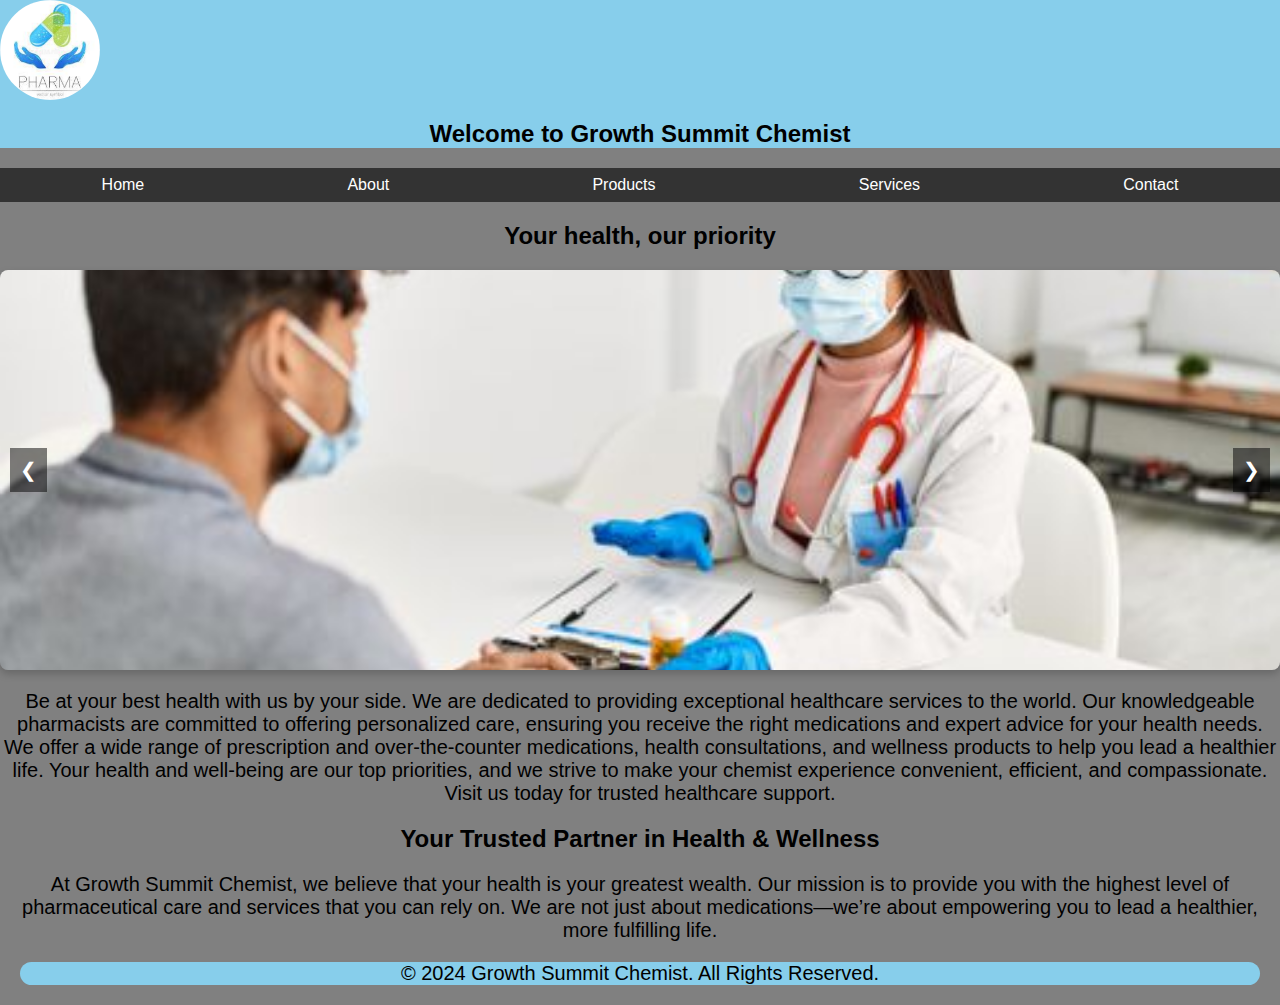
<file: index.html>
<!DOCTYPE html>
<html>
<head>
    <meta charset="utf-8">
    <meta name="viewport" content="width=device-width, initial-scale=1.0">
    <link rel="stylesheet" href="style.css">
    <title>Growth Summit Chemist</title>
</head>
    <style>
         body {
            font-family: Arial, sans-serif;
            margin: 0;
            padding: 0;
        }

        .navbar {
            display: flex;
            background-color: #333;
            padding: 0px;
            justify-content: space-around;
            align-items: center;
        }

        .navbar a {
            color: white;
            text-decoration: none;
            padding: 8px 12px;
        }

        /* Dropdown container */
        .dropdown {
            position: relative;
            display: inline-block;
        }

        /* Dropdown content */
        .dropdown-content {
            display: none;
            position: absolute;
            background-color: #4CAF50; /* Green background */
            min-width: 160px;
            box-shadow: 0px 8px 16px rgba(0, 0, 0, 0.2);
            z-index: 1;
        }

        /* Dropdown link styling */
        .dropdown-content a {
            color: white;
            padding: 12px 16px;
            text-decoration: none;
            display: block;
        }

        /* Show the dropdown content on hover */
        .dropdown:hover .dropdown-content {
            display: block;
        }

        /* Sub-items styling */
        .dropdown-content a:hover {
            background-color: #3e8e41; /* Darker green for hover */
        }

        .navbar a:hover, .dropdown:hover .dropbtn {
            background-color: #555;
            color: white;
        }
        /* Carousel Styling */
        .carousel-container {
            position: relative;
            max-width: 100%;
            margin: 20px auto;
            overflow: hidden;
            border-radius: 8px;
            box-shadow: 0 4px 8px rgba(0, 0, 0, 0.2);
        }

        .carousel-slide {
            display: flex;
            width: 300%;
            transition: transform 0.5s ease-in-out;
        }

        .carousel-slide img {
            width: 100%;
            height: 400px;
            object-fit: cover;
        }

        /* Navigation Buttons */
        .carousel-btn {
            position: absolute;
            top: 50%;
            transform: translateY(-50%);
            background-color: rgba(0, 0, 0, 0.5);
            color: white;
            border: none;
            padding: 10px;
            cursor: pointer;
            font-size: 20px;
        }
        .logo {
            border-radius: 50px;
        }
        .prev {
            left: 10px;
        }

        .next {
            right: 10px;
        }
    </style>
<body>

    <header>
        <div class="logo">
            <img src="logo(1)(1).png" alt="logo" class="logo">
        </div>
        <h2>Welcome to Growth Summit Chemist</h2>
    </header>
     <div class="navbar">
        <a href="index.html">Home</a>
        <a href="about.html">About</a>

        <!-- Products Dropdown -->
        <div class="dropdown">
            <a href="products.html" class="dropbtn">Products</a>
            <div class="dropdown-content">
                <a href="single-product.html">Single Product</a>
            </div>
        </div>

        <!-- Services Dropdown -->
        <div class="dropdown">
            <a href="services.html" class="dropbtn">Services</a>
            <div class="dropdown-content">
                <a href="consultation.html">Consultation</a>
                <a href="immunization.html">Immunization</a>
                <a href="screening.html">Screening</a>
            </div>
        </div>

        <a href="contact.html">Contact</a>
    </div>


    <section class="home-section">
        <h2>Your health, our priority</h2>

        <!-- Carousel Section -->
        <div class="carousel-container">
            <div class="carousel-slide">
                <img src="Therapy.jpg" alt="Therapy">
                <img src="Immunization.jpg" alt="Immunization">
                <img src="Screening.jpg" alt="Screening">
            </div>
            <button class="carousel-btn prev" onclick="moveSlide(-1)">&#10094;</button>
            <button class="carousel-btn next" onclick="moveSlide(1)">&#10095;</button>
        </div>

        <p>Be at your best health with us by your side. We are dedicated to providing exceptional healthcare services to the world. Our knowledgeable pharmacists are committed to offering personalized care, ensuring you receive the right medications and expert advice for your health needs. We offer a wide range of prescription and over-the-counter medications, health consultations, and wellness products to help you lead a healthier life. Your health and well-being are our top priorities, and we strive to make your chemist experience convenient, efficient, and compassionate. Visit us today for trusted healthcare support.</p>

        <h2>Your Trusted Partner in Health & Wellness</h2>
        <p>At Growth Summit Chemist, we believe that your health is your greatest wealth. Our mission is to provide you with the highest level of pharmaceutical care and services that you can rely on. We are not just about medications—we’re about empowering you to lead a healthier, more fulfilling life.</p>
    </section>

    <!-- Footer Section -->
    <footer>
        <p>&copy; 2024 Growth Summit Chemist. All Rights Reserved.</p>
    </footer>

    <!-- JavaScript for Carousel -->
    <script>
        let currentSlide = 0;

        function moveSlide(direction) {
            const slides = document.querySelectorAll('.carousel-slide img');
            currentSlide = (currentSlide + direction + slides.length) % slides.length;
            const slideWidth = slides[0].clientWidth;
            document.querySelector('.carousel-slide').style.transform = `translateX(-${slideWidth * currentSlide}px)`;
        }

        // Auto Slide Functionality
        setInterval(() => {
            moveSlide(1);
        }, 3000);
    </script>
</body>
</html>
</file>
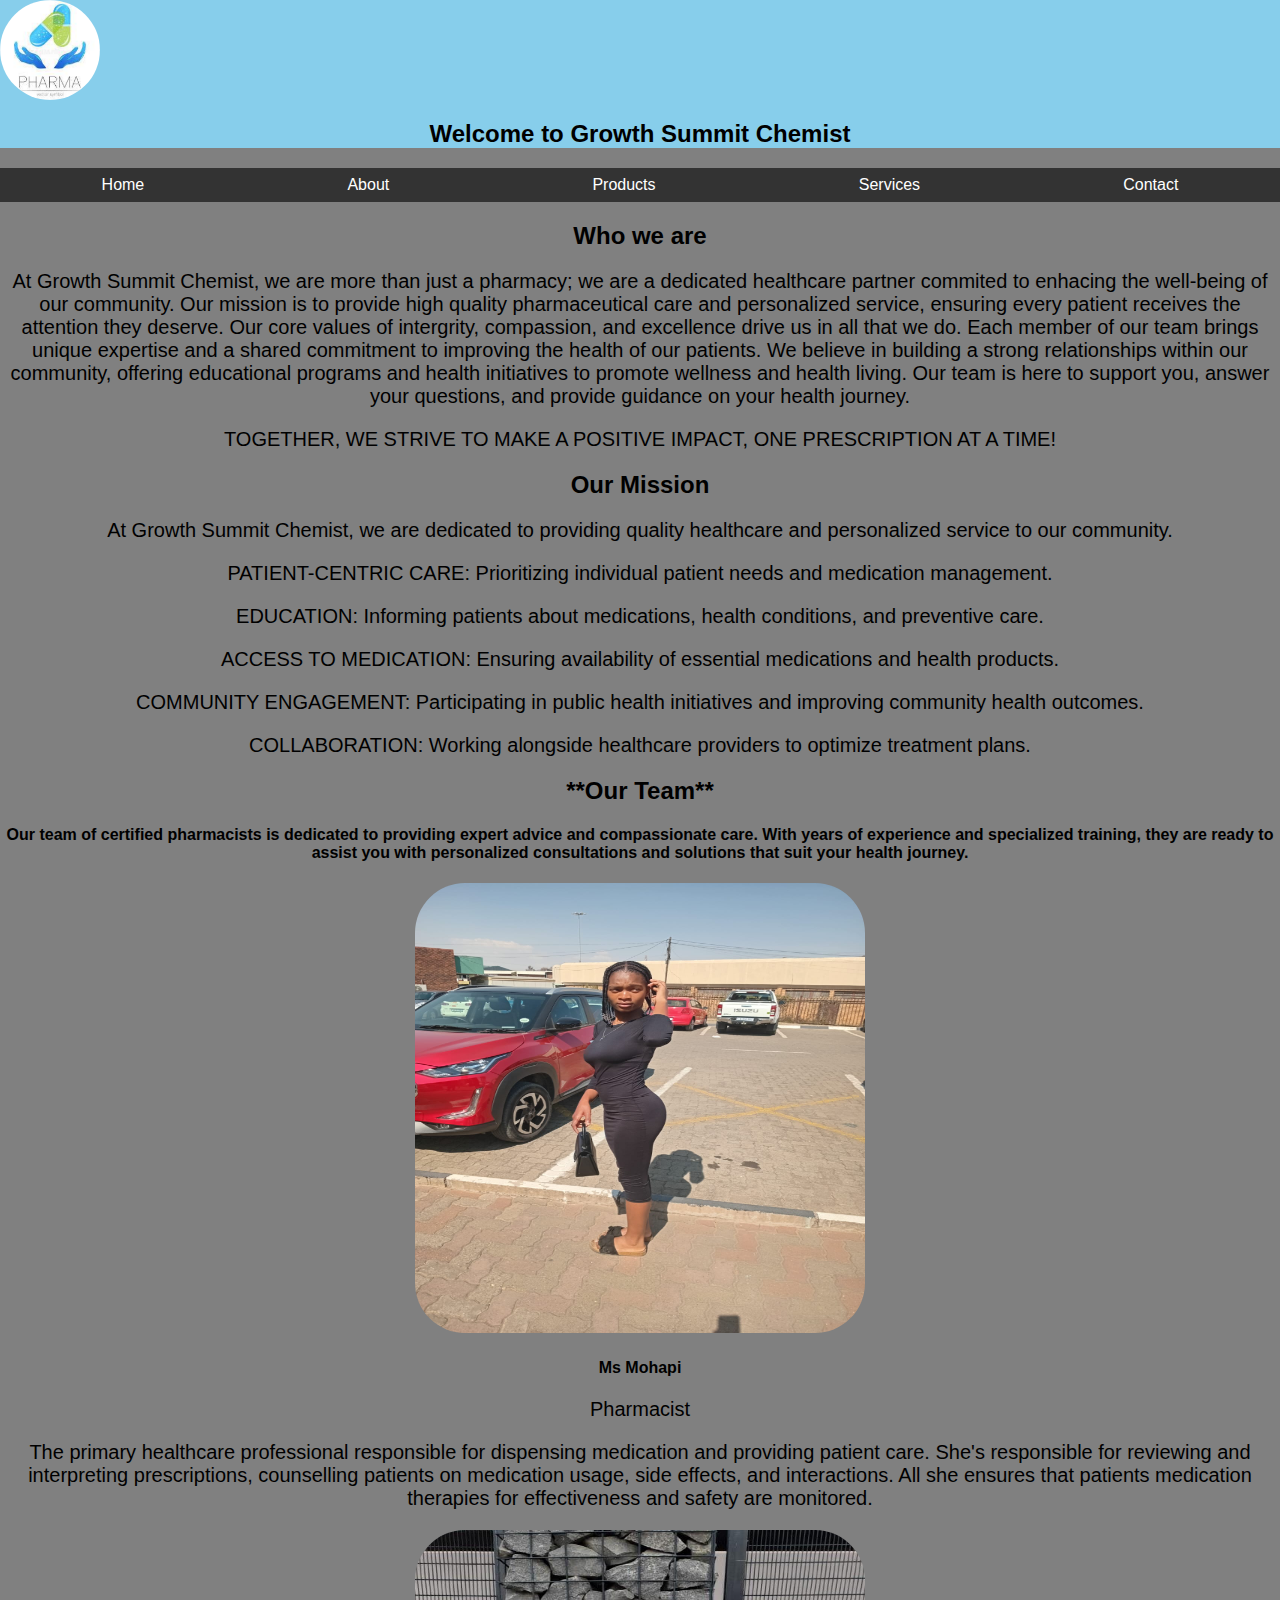
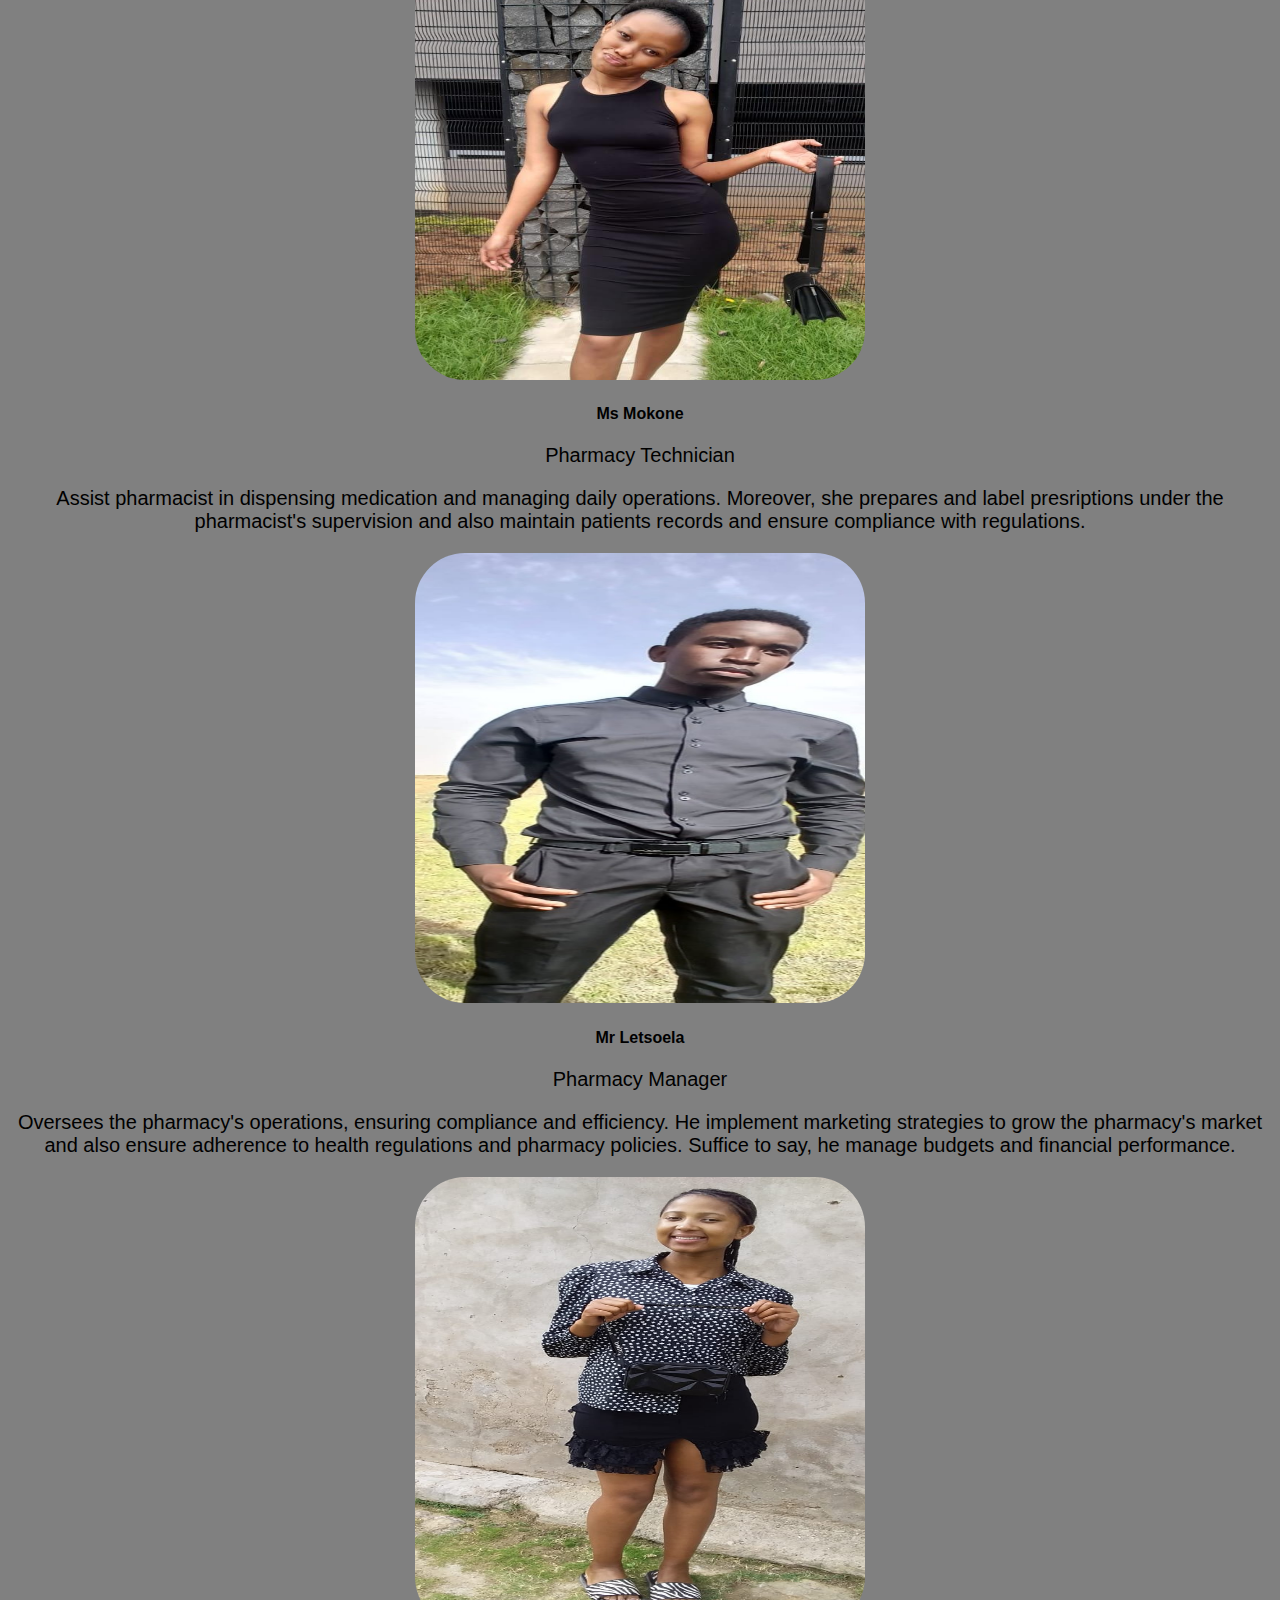
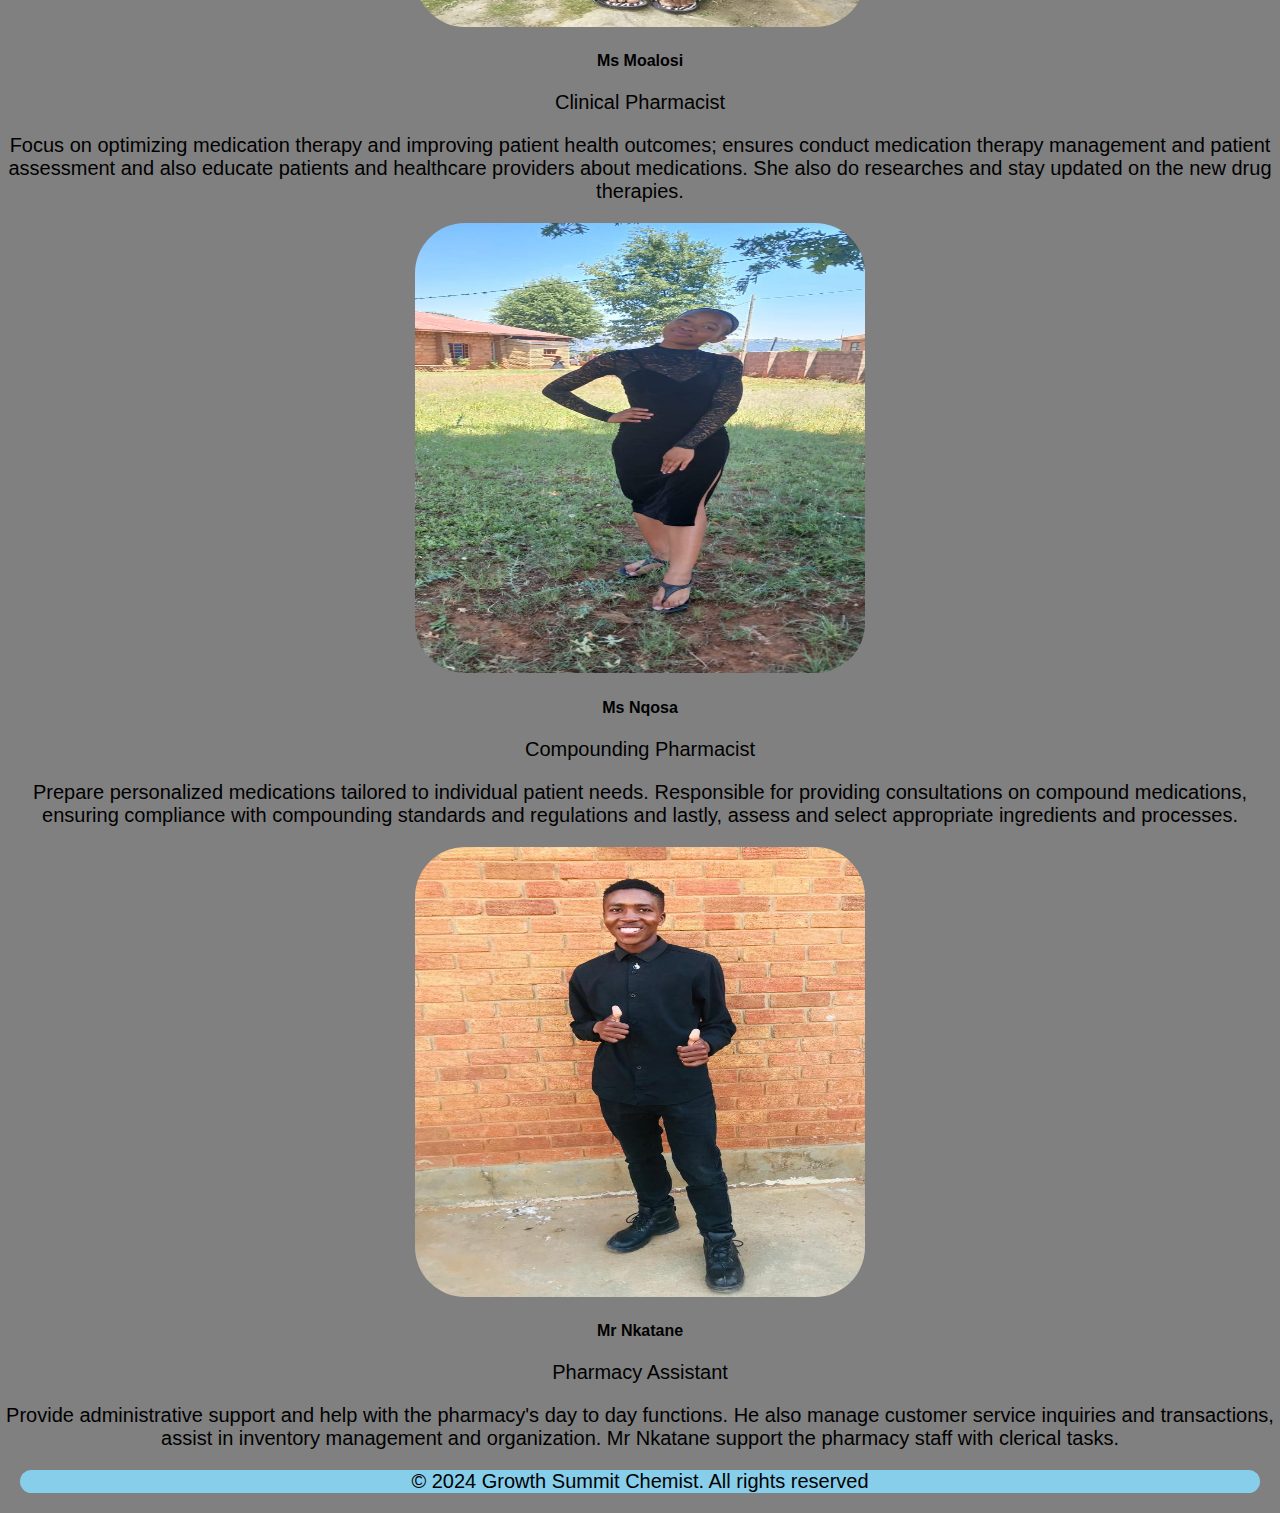
<file: about.html>
<!DOCTYPE html>
<html>
<head>
	<meta charset="utf-8">
	<meta name="viewport" content="width=device-width, initial-scale=1.0">
	<link rel="stylesheet" href="style.css">
	<title>index</title>
</head>
<body>
		<style>
         body {
            font-family: Arial, sans-serif;
            margin: 0;
            padding: 0;
        }
        img{
            border-radius: 50px;
            height: 50vh;
            width: 50vh;
        }

        .navbar {
            display: flex;
            background-color: #333;
            padding: 0px;
            justify-content: space-around;
            align-items: center;
        }

        .navbar a {
            color: white;
            text-decoration: none;
            padding: 8px 12px;
        }

        /* Dropdown container */
        .dropdown {
            position: relative;
            display: inline-block;
        }

        /* Dropdown content */
        .dropdown-content {
            display: none;
            position: absolute;
            background-color: #4CAF50; /* Green background */
            min-width: 160px;
            box-shadow: 0px 8px 16px rgba(0, 0, 0, 0.2);
            z-index: 1;
            border-radius: 4px;
        }

        /* Dropdown link styling */
        .dropdown-content a {
            color: white;
            padding: 12px 16px;
            text-decoration: none;
            display: block;
        }

        /* Show the dropdown content on hover */
        .dropdown:hover .dropdown-content {
            display: block;
        }

        /* Sub-items styling */
        .dropdown-content a:hover {
            background-color: #3e8e41; /* Darker green for hover */
        }

        .navbar a:hover, .dropdown:hover .dropbtn {
            background-color: #555;
            color: white;
        }
        /* Carousel Styling */
        .carousel-container {
            position: relative;
            max-width: 100%;
            margin: 20px auto;
            overflow: hidden;
            border-radius: 8px;
            box-shadow: 0 4px 8px rgba(0, 0, 0, 0.2);
        }

        .carousel-slide {
            display: flex;
            width: 300%;
            transition: transform 0.5s ease-in-out;
        }

        .carousel-slide img {
            width: 100%;
            height: 400px;
            object-fit: cover;
        }

        /* Navigation Buttons */
        .carousel-btn {
            position: absolute;
            top: 50%;
            transform: translateY(-50%);
            background-color: rgba(0, 0, 0, 0.5);
            color: white;
            border: none;
            padding: 10px;
            cursor: pointer;
            font-size: 20px;
           
        }

        .prev {
            left: 10px;
        }

        .next {
            right: 10px;
        }
    </style>
</head>
<body>
    <header>
        <div class="logo">
            <img src="logo(1)(1).png" alt="logo" class="logo">
        </div>
        <h2>Welcome to Growth Summit Chemist</h2>
    </header>
     <div class="navbar">
        <a href="index.html">Home</a>
        <a href="about.html">About</a>

        <!-- Products Dropdown -->
        <div class="dropdown">
            <a href="products.html" class="dropbtn">Products</a>
            <div class="dropdown-content">
                <a href="single-product.html">Single Product</a>
            </div>
        </div>

        <!-- Services Dropdown -->
        <div class="dropdown">
            <a href="services.html" class="dropbtn">Services</a>
            <div class="dropdown-content">
                <a href="consultation.html">Consultation</a>
                <a href="immunization.html">Immunization</a>
                <a href="screening.html">Screening</a>
            </div>
        </div>

        <a href="contact.html">Contact</a>
    </div>

		</header>
		<main>
		<section class="about-section">
			<h2>Who we are</h2>
			<p>At Growth Summit Chemist, we are more than just a pharmacy; we are a dedicated healthcare partner commited to enhacing the well-being of our community. Our mission is to provide high quality pharmaceutical care and personalized service, ensuring every patient receives the attention they deserve.
			Our core values of intergrity, compassion, and excellence drive us in all that we do. Each member of our team brings unique expertise and a shared commitment to improving the health of our patients.
		    We believe in building a strong relationships within our community, offering educational programs and health initiatives to promote wellness and health living. Our team is here to support you, answer your questions, and provide guidance on your health journey.</p>
		    <P>TOGETHER, WE STRIVE TO MAKE A POSITIVE IMPACT, ONE PRESCRIPTION AT A TIME!</p>
		</section>

		<section class="mission section">
			<h2>Our Mission</h2>
			<p>At Growth Summit Chemist, we are dedicated to providing quality healthcare and personalized service to our community.</p>
			<P>PATIENT-CENTRIC CARE: Prioritizing individual patient needs and medication management.</P>
		    <P>EDUCATION: Informing patients about medications, health conditions, and preventive care.</P>
		   <P> ACCESS TO MEDICATION: Ensuring availability of essential medications and health products.</P>
		   <P> COMMUNITY ENGAGEMENT: Participating in public health initiatives and improving community health outcomes.</p>
		   <p>COLLABORATION: Working alongside healthcare providers to optimize treatment plans.</p>
		</section>

		<section class="team section">
			<h2>**Our Team**</h2>
<p><h4>Our team of certified pharmacists is dedicated to providing expert advice and compassionate care. With years of experience and specialized training, they are ready to assist you with personalized consultations and solutions that suit your health journey.
</h4></p>
			<div class="team member">
                <img src="Pharmacist.jpg" alt="Pharmacist">
				<h4>Ms Mohapi</h4>
			<p>Pharmacist</p>
			<p>The primary healthcare professional responsible for dispensing medication and providing patient care. She's responsible for reviewing and interpreting prescriptions, counselling patients on medication usage, side effects, and interactions. All she ensures that patients medication therapies for effectiveness and safety are monitored.</p>
			</div>
			<div class="team member">
                <img src="Technician.jpg" alt="Technician">
				<h4>Ms Mokone</h4>
			<p>Pharmacy Technician</p>
			<p>Assist pharmacist in dispensing medication and managing daily operations. Moreover, she prepares and label presriptions under the pharmacist's supervision and also maintain patients records and ensure compliance with regulations.</p>
			</div>
			<div class="team member">
                <img src="Manager.jpg" alt="Manager">
				<h4>Mr Letsoela</h4>
			<p>Pharmacy Manager</p>
			<p>Oversees the pharmacy's operations, ensuring compliance and efficiency. He implement marketing strategies to grow the pharmacy's market and also ensure adherence to health regulations and pharmacy policies. Suffice to say, he manage budgets and financial performance.</p>
			</div>
			<div class="team member">
                <img src="clinic pharmacist.jpg" alt="clinic pharmacist">
				<h4>Ms Moalosi</h4>
			<p>Clinical Pharmacist</p>
			<p>Focus on optimizing medication therapy and improving patient health outcomes; ensures conduct medication therapy management and patient assessment and also educate patients and healthcare providers about medications. She also do researches and stay updated on the new drug therapies.</p>
			</div>
			<div class="team member">
                <img src="Compounder.jpg" alt="Compounder">
				<h4>Ms Nqosa</h4>
			<p>Compounding Pharmacist</p>
			<p>Prepare personalized medications tailored to individual patient needs. Responsible for providing consultations on compound medications, ensuring compliance with compounding standards and regulations and lastly, assess and select appropriate ingredients and processes.</p>
			</div>
			<div class="team member">
                <img src="Assistant.jpg" alt="Assistant">
				<h4>Mr Nkatane</h4>
				<p>Pharmacy Assistant</p>
				<p>Provide administrative support and help with the pharmacy's day to day functions. He also manage customer service inquiries and transactions, assist in inventory management and organization. Mr Nkatane support the pharmacy staff with clerical tasks.</p>
			</div>
			
		</section>
	</main>
	<footer>
		<p>&copy; 2024 Growth Summit Chemist. All rights reserved</p>
	</footer>
</body>
</html>
</file>
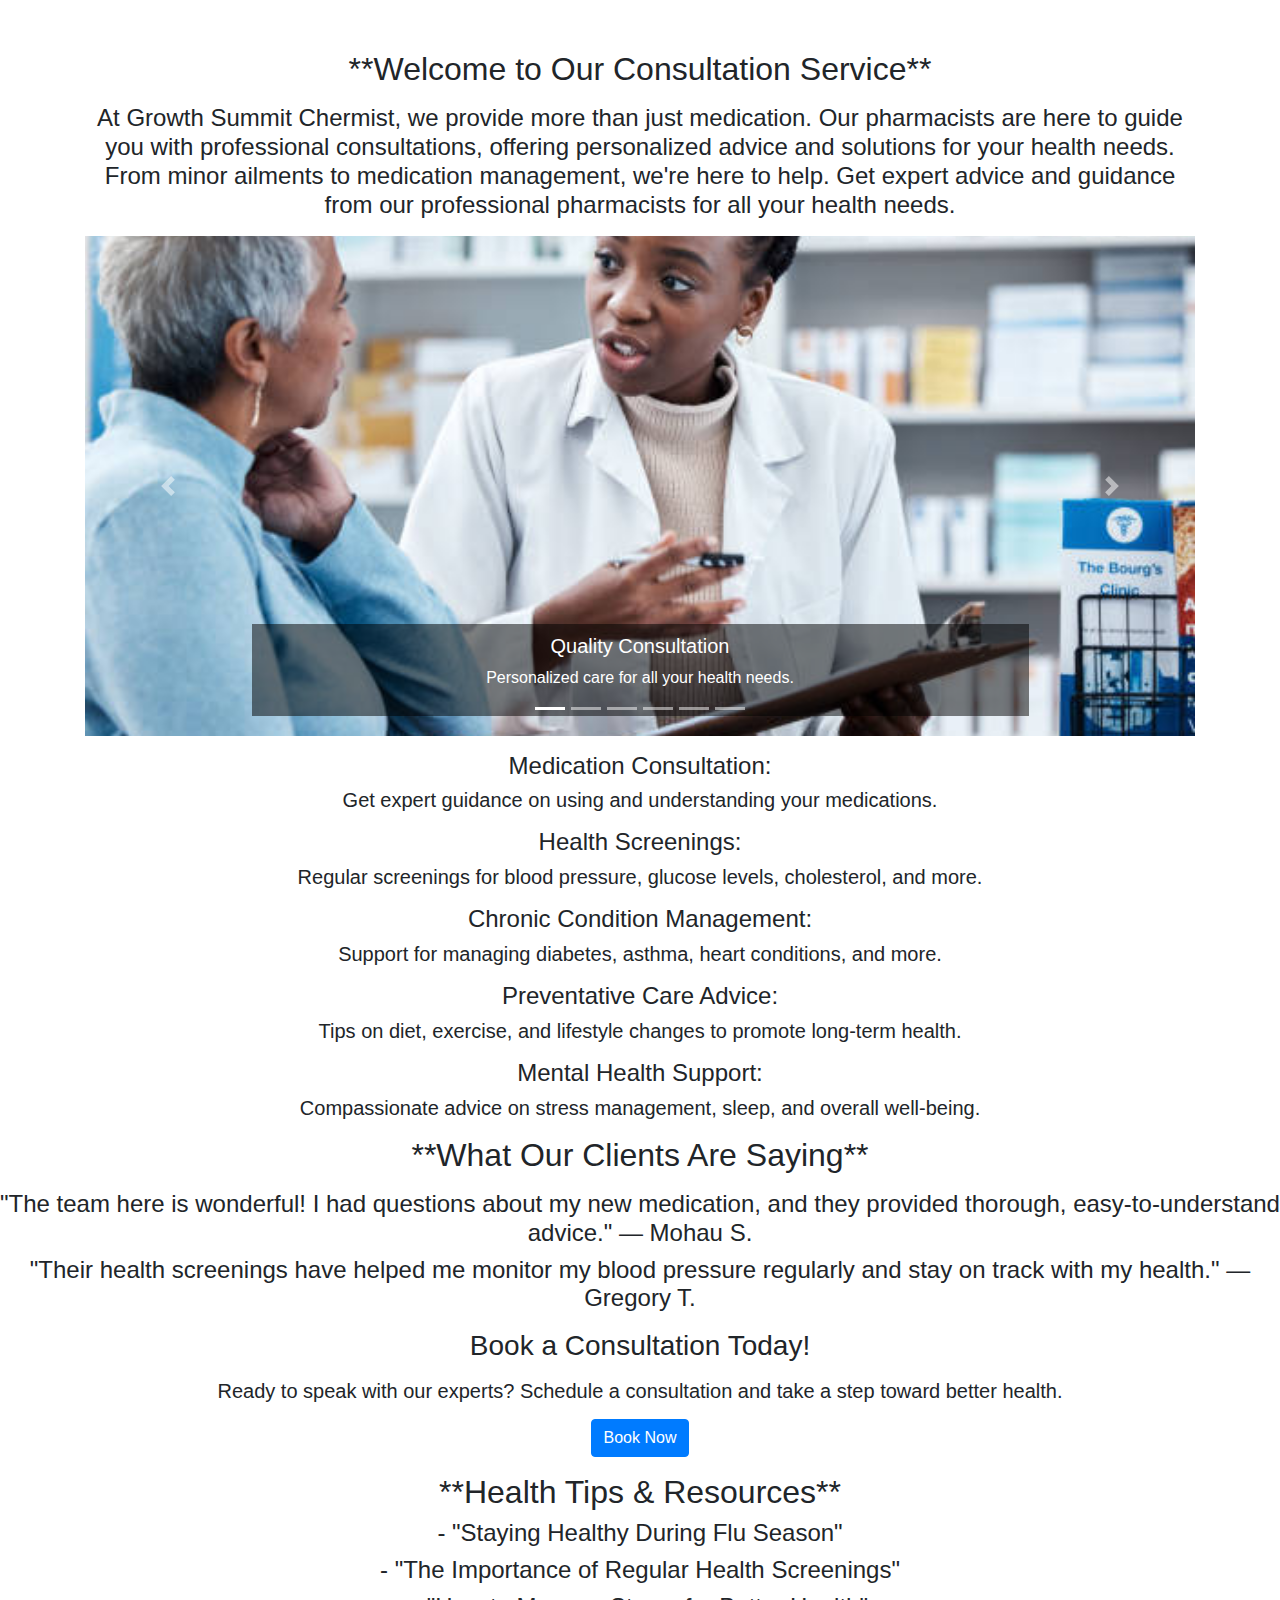
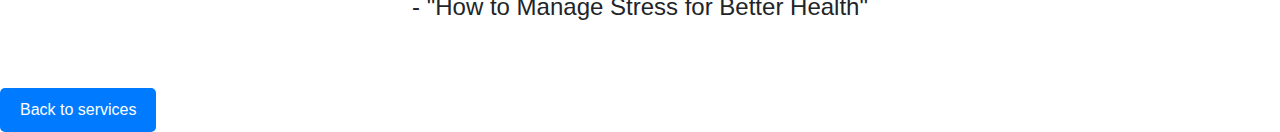
<file: consultation.html>
<!DOCTYPE html>
<html lang="en">
<head>
    <meta charset="UTF-8">
    <meta name="viewport" content="width=device-width, initial-scale=1.0">
    <title>Chemist Consultation</title>
    <link rel="stylesheet" href="https://maxcdn.bootstrapcdn.com/bootstrap/4.5.2/css/bootstrap.min.css">
    <style>
        body {
            font-family: Arial, sans-serif;
        }
        .consultation-section {
            padding: 50px 0;
        }
        .carousel-item img {
            max-height: 500px;
            object-fit: cover;
            width: 100%;
        }
        .carousel-caption {
            background-color: rgba(0, 0, 0, 0.5);
            padding: 10px;
        }
        .add-to-cart-btn {
            display: inline-block;
            padding: 10px 20px;
            font-size: 1em;
            color: #fff;
            background-color: #007bff;
            border: none;
            border-radius: 5px;
            cursor: pointer;
            text-decoration: none;
        }
        .add-to-cart-btn:hover {
            background-color: lightgrey;
        }
    </style>
</head>
<body>

<!-- Consultation Section -->
<section class="consultation-section text-center">
    <div class="container">
        <h2>**Welcome to Our Consultation Service**</h2>
        <p><h4>At Growth Summit Chermist, we provide more than just medication. Our pharmacists are here to guide you with professional consultations, offering personalized advice and solutions for your health needs. From minor ailments to medication management, we're here to help.
Get expert advice and guidance from our professional pharmacists for all your health needs.</h4></p>
        
        <!-- Carousel -->
        <div id="consultationCarousel" class="carousel slide" data-ride="carousel">
            <ol class="carousel-indicators">
                <li data-target="#consultationCarousel" data-slide-to="0" class="active"></li>
                <li data-target="#consultationCarousel" data-slide-to="1"></li>
                <li data-target="#consultationCarousel" data-slide-to="2"></li>
                <li data-target="#consultationCarousel" data-slide-to="3"></li>
                <li data-target="#consultationCarousel" data-slide-to="4"></li>
                <li data-target="#consultationCarousel" data-slide-to="5"></li>
            </ol>
            <div class="carousel-inner">
                <!-- Image 1 -->
                <div class="carousel-item active">
                    <img src="consultant1.jpg" class="d-block w-100" alt="Consultation Image 1">
                    <div class="carousel-caption">
                        <h5>Quality Consultation</h5>
                        <p>Personalized care for all your health needs.</p>
                    </div>
                </div>
                <!-- Image 2 -->
                <div class="carousel-item">
                    <img src="consultant2.jpg" class="d-block w-100" alt="Consultation Image 2">
                    <div class="carousel-caption">
                        <h5>Experienced Pharmacists</h5>
                        <p>Expert guidance from certified professionals.</p>
                    </div>
                </div>
                <!-- Image 3 -->
                <div class="carousel-item">
                    <img src="consultant3.jpg" class="d-block w-100" alt="Consultation Image 3">
                    <div class="carousel-caption">
                        <h5>Health Checks</h5>
                        <p>Routine checks to monitor your well-being.</p>
                    </div>
                </div>
                <!-- Image 4 -->
                <div class="carousel-item">
                    <img src="cunsultant4.jpg" class="d-block w-100" alt="Consultation Image 4">
                    <div class="carousel-caption">
                        <h5>Medication Advice</h5>
                        <p>Comprehensive guidance on medication use.</p>
                    </div>
                </div>
                <!-- Image 5 -->
                <div class="carousel-item">
                    <img src="consultant5.jpg" class="d-block w-100" alt="Consultation Image 5">
                    <div class="carousel-caption">
                        <h5>Special Care</h5>
                        <p>Customized care for specific health conditions.</p>
                    </div>
                </div>
                <!-- Image 6 -->
                <div class="carousel-item">
                    <img src="consultant6.jpg" class="d-block w-100" alt="Consultation Image 6">
                    <div class="carousel-caption">
                        <h5>24/7 Support</h5>
                        <p>We're here to help anytime you need us.</p>
                    </div>
                </div>
            </div>
            <a class="carousel-control-prev" href="#consultationCarousel" role="button" data-slide="prev">
                <span class="carousel-control-prev-icon" aria-hidden="true"></span>
                <span class="sr-only">Previous</span>
            </a>
            <a class="carousel-control-next" href="#consultationCarousel" role="button" data-slide="next">
                <span class="carousel-control-next-icon" aria-hidden="true"></span>
                <span class="sr-only">Next</span>
            </a>
        </div>
    </div>
    <p><h4>Medication Consultation:</h4> <h5>Get expert guidance on using and understanding your medications.</h5></p>
<p><h4>Health Screenings:</h4> <h5>Regular screenings for blood pressure, glucose levels, cholesterol, and more.</h5></p>
<p><h4>Chronic Condition Management:</h4> <h5>Support for managing diabetes, asthma, heart conditions, and more.</h5></p>
<p><h4>Preventative Care Advice:</h4> <h5>Tips on diet, exercise, and lifestyle changes to promote long-term health.</h5></p>
<p><h4>Mental Health Support:</h4> <h5>Compassionate advice on stress management, sleep, and overall well-being.</h5></p>
<h2>**What Our Clients Are Saying**</h2>
<p><h4>"The team here is wonderful! I had questions about my new medication, and they provided thorough, easy-to-understand advice." — Mohau S.</h4>
<h4>"Their health screenings have helped me monitor my blood pressure regularly and stay on track with my health." — Gregory T.</h4></p>
<h3>Book a Consultation Today!</h3>
<p><h5>Ready to speak with our experts? Schedule a consultation and take a step toward better health.</h5></p>
<a href="contact.html" class="btn btn-primary">Book Now</a>
<p><h2>**Health Tips & Resources**</h2>
<h4>- "Staying Healthy During Flu Season"</h4>
<h4>- "The Importance of Regular Health Screenings"</h4>
<h4>- "How to Manage Stress for Better Health"</h4></p>


</section>

<script src="https://code.jquery.com/jquery-3.5.1.slim.min.js"></script>
<script src="https://cdn.jsdelivr.net/npm/@popperjs/core@2.9.2/dist/umd/popper.min.js"></script>
<script src="https://maxcdn.bootstrapcdn.com/bootstrap/4.5.2/js/bootstrap.min.js"></script>
 <a href="services.html" class="add-to-cart-btn">Back to services</a>
</body>
</html>
</file>
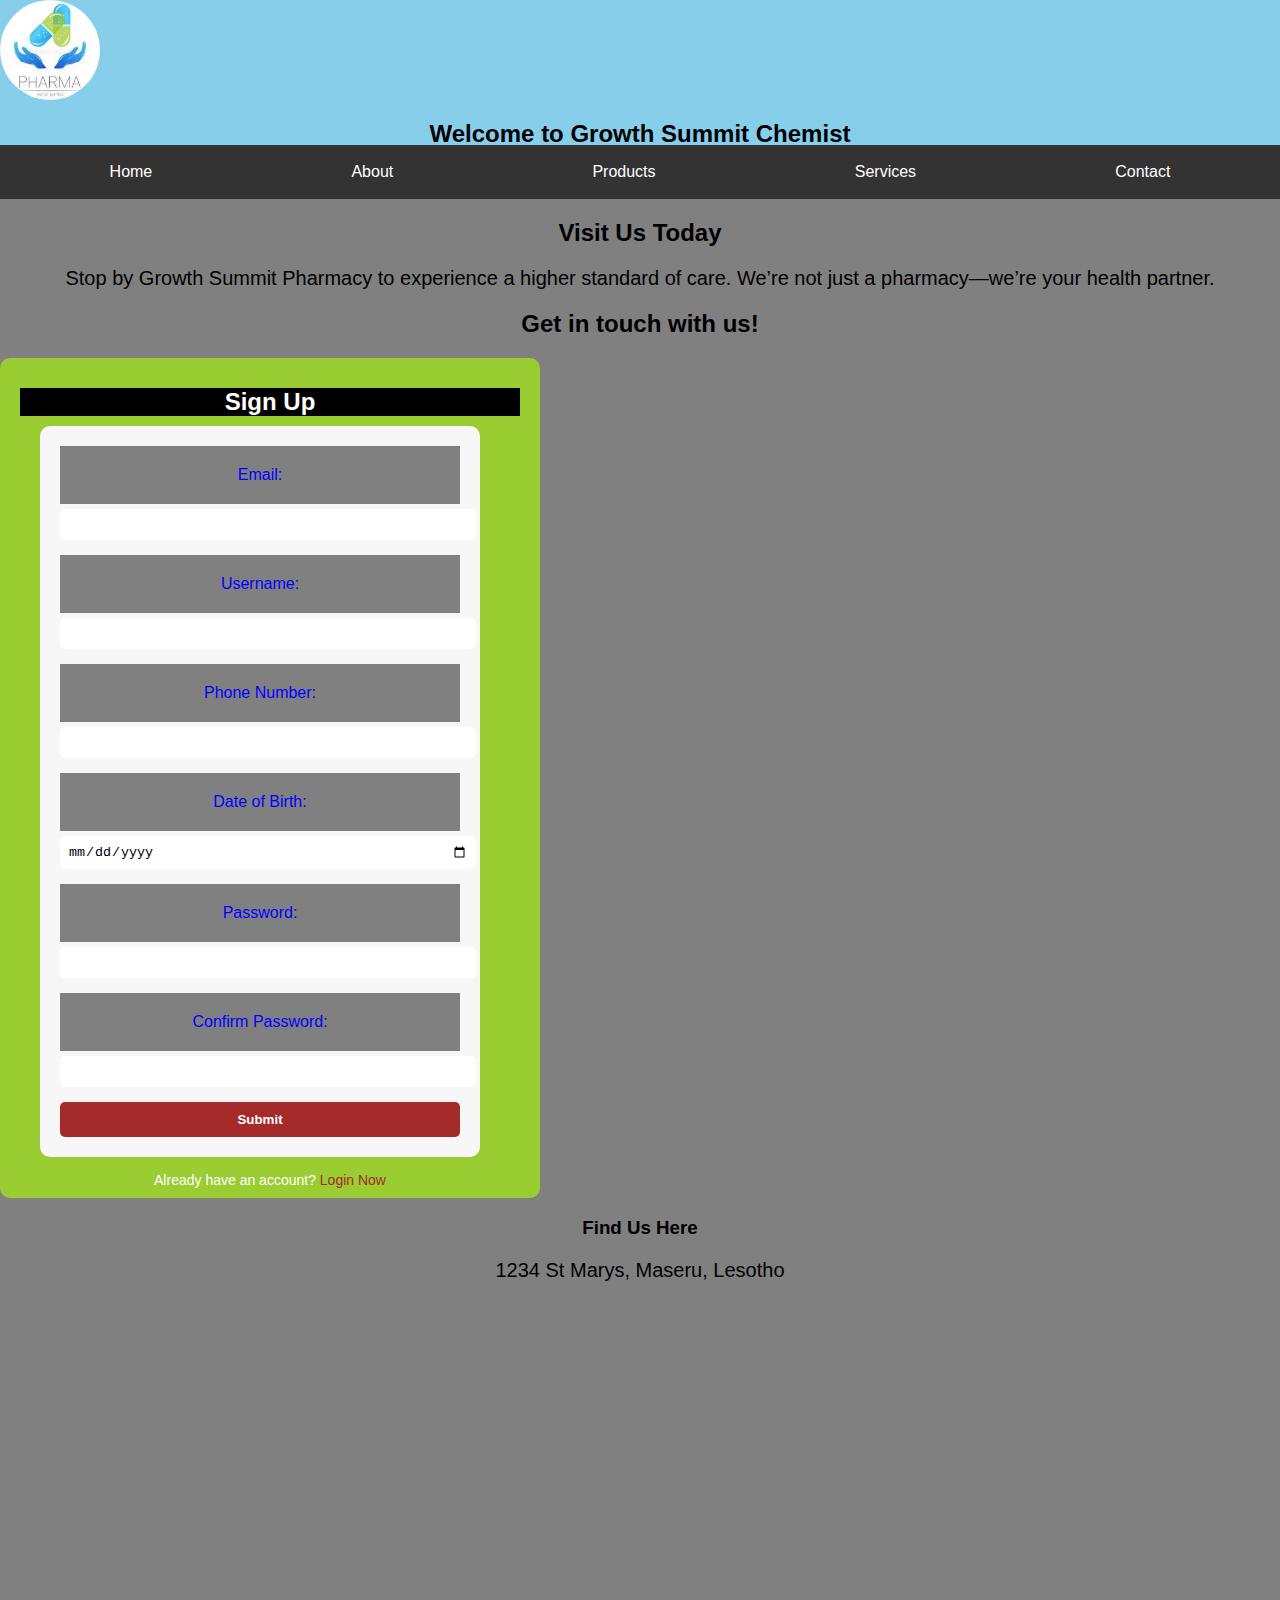
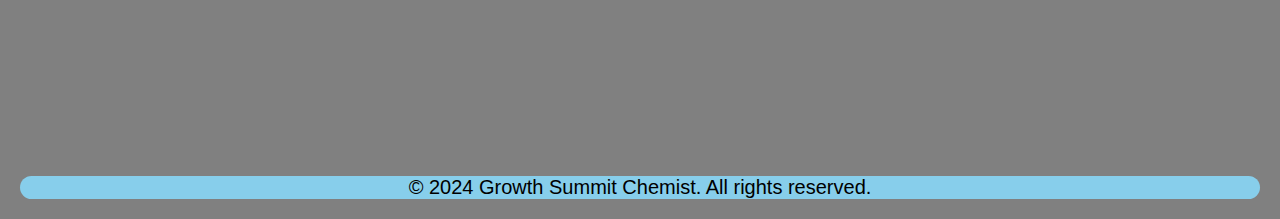
<file: contact.html>
<!DOCTYPE html>
<html>
<head>
	<meta charset="utf-8">
	<meta name="viewport" content="width=device-width, initial-scale=1.0">
	<link rel="stylesheet" href="style.css">
	<title>index</title>
</head>
<body>
	<style>
         body {
            font-family: Arial, sans-serif;
            margin: 0;
            padding: 0;
        }
        header {
            padding: 0px;
            margin: 0px;
            height: 145px;
        }
        
        .navbar {
            display: flex;
            background-color: #333;
            padding: 10px;
            justify-content: space-around;
            align-items: center;
        }

        .navbar a {
            color: white;
            text-decoration: none;
            padding: 8px 12px;
        }

        /* Dropdown container */
        .dropdown {
            position: relative;
            display: inline-block;
        }

        /* Dropdown content */
        .dropdown-content {
            display: none;
            position: absolute;
            background-color: #4CAF50; /* Green background */
            min-width: 160px;
            box-shadow: 0px 8px 16px rgba(0, 0, 0, 0.2);
            z-index: 1;
            border-radius: 4px;
        }

        /* Dropdown link styling */
        .dropdown-content a {
            color: white;
            padding: 12px 16px;
            text-decoration: none;
            display: block;
        }

        /* Show the dropdown content on hover */
        .dropdown:hover .dropdown-content {
            display: block;
        }

        /* Sub-items styling */
        .dropdown-content a:hover {
            background-color: #3e8e41; /* Darker green for hover */
        }

        .navbar a:hover, .dropdown:hover .dropbtn {
            background-color: #555;
            color: white;
        }
        /* Carousel Styling */
        .carousel-container {
            position: relative;
            max-width: 100%;
            margin: 20px auto;
            overflow: hidden;
            border-radius: 8px;
            box-shadow: 0 4px 8px rgba(0, 0, 0, 0.2);
        }
        /* Navigation Buttons */
        .carousel-btn {
           
            top: 50%;
            transform: translateY(-50%);
            background-color: rgba(0, 0, 0, 0.5);
            color: white;
            border: none;
            padding: 10px;
            cursor: pointer;
            font-size: 20px;
            
        }

        .prev {
            left: 20px;
        }

        .next {
            right: 10px;
        }
         .form-container {
            background-color: yellowgreen;
            align-content: center;
            padding: 10px 20px;
            border-radius: 10px;
            width: 500px;
            color: white;
            text-align: center;
        }

        .form-container h2 {
            margin-bottom: 10px;
            font-size: 24px;
            background-color: black;
        }

        .form-container label {
        	  background-color: grey;
        	  padding: 20px;
            display: block;
            margin-bottom: 5px;
            color: blue;


        }

        .form-container input[type="text"],
        .form-container input[type="email"],
        .form-container input[type="password"],
        .form-container input[type="date"],
        .form-container input[type="tel"] {
            width: 100%;
            padding: 8px;
            margin-bottom: 15px;
            border: none;
            border-radius: 5px;
            background-color: white;
            color: black;
        }

        .form-container input[type="submit"] {
            width: 100%;
            padding: 10px;
            background-color: brown;
            border: none;
            border-radius: 5px;
            color: #fff;
            font-weight: bold;
            cursor: pointer;
        }

        .form-container input[type="submit"]:hover {
            background-color: #888;
        }

        .form-container .login-link {
            margin-top: 15px;
            font-size: 14px;
        }

        .form-container .login-link a {
            color: brown;
            text-decoration: none;
        }

        .form-container .login-link a:hover {
            text-decoration: underline;
        }
        .logo {
            border-radius: 50px
        }
    </style>
</head>
<body>
    <header>
        <div class="logo">
            <img src="logo(1)(1).png" alt="logo" class="logo">
        </div>
        <h2>Welcome to Growth Summit Chemist</h2>
    </header>
     <div class="navbar">
        <a href="index.html">Home</a>
        <a href="about.html">About</a>

        <!-- Products Dropdown -->
        <div class="dropdown">
            <a href="products.html" class="dropbtn">Products</a>
            <div class="dropdown-content">
                <a href="single-product.html">Single Product</a>
            </div>
        </div>

        <!-- Services Dropdown -->
        <div class="dropdown">
            <a href="services.html" class="dropbtn">Services</a>
            <div class="dropdown-content">
                <a href="consultation.html">Consultation</a>
                <a href="immunization.html">Immunization</a>
                <a href="screening.html">Screening</a>
            </div>
        </div>

        <a href="contact.html">Contact</a>
    </div>

		<h2>Visit Us Today</h2>
		<p>Stop by Growth Summit Pharmacy to experience a higher standard of care. We’re not just a pharmacy—we’re your health partner.</p>
		<h2>Get in touch with us!</h2>

    <!-- Contact Form --> <div class="form-container">
        <h2>Sign Up</h2>
        <form action="#" method="POST">
            <label for="email">Email:</label>
            <input type="email" id="email" name="email" required>

            <label for="username">Username:</label>
            <input type="text" id="username" name="username" required>

            <label for="phone">Phone Number:</label>
            <input type="tel" id="phone" name="phone" required>

            <label for="dob">Date of Birth:</label>
            <input type="date" id="dob" name="dob" required>

            <label for="password">Password:</label>
            <input type="password" id="password" name="password" required>

            <label for="confirm-password">Confirm Password:</label>
            <input type="password" id="confirm-password" name="confirm-password" required>

            <input type="submit" value="Submit">
        </form>
        <div class="login-link">
            Already have an account? <a href="index.html">Login Now</a>
        </div>
    </div>
        
	 <h3>Find Us Here</h3>
	 <p>1234 St Marys, Maseru, Lesotho</p>
  <div class="location-map">
    <iframe 
      src="https://www.google.com/maps/embed?pb=!1m18!1m12!1m3!1d3153.1646981939265!2d-122.41941508469343!3d37.77492937975968!2m3!1f0!2f0!3f0!3m2!1i1024!2i768!4f13.1!3m3!1m2!1s0x8085809c8c8a60a1%3A0xe4d376e3d4e444e7!2s1234%20Example%20St%2C%20Maseru%2C%20Lesotho!5e0!3m2!1sen!2sza!4v1607913208675!5m2!1sen!2sza"
      width="600" height="450" style="border:0;" allowfullscreen="" loading="lazy">
    </iframe>
  </div>

    <!-- Footer -->
    <footer>
        <p>&copy; 2024 Growth Summit Chemist. All rights reserved.</p>
    </footer>
</body>
</html>
</file>
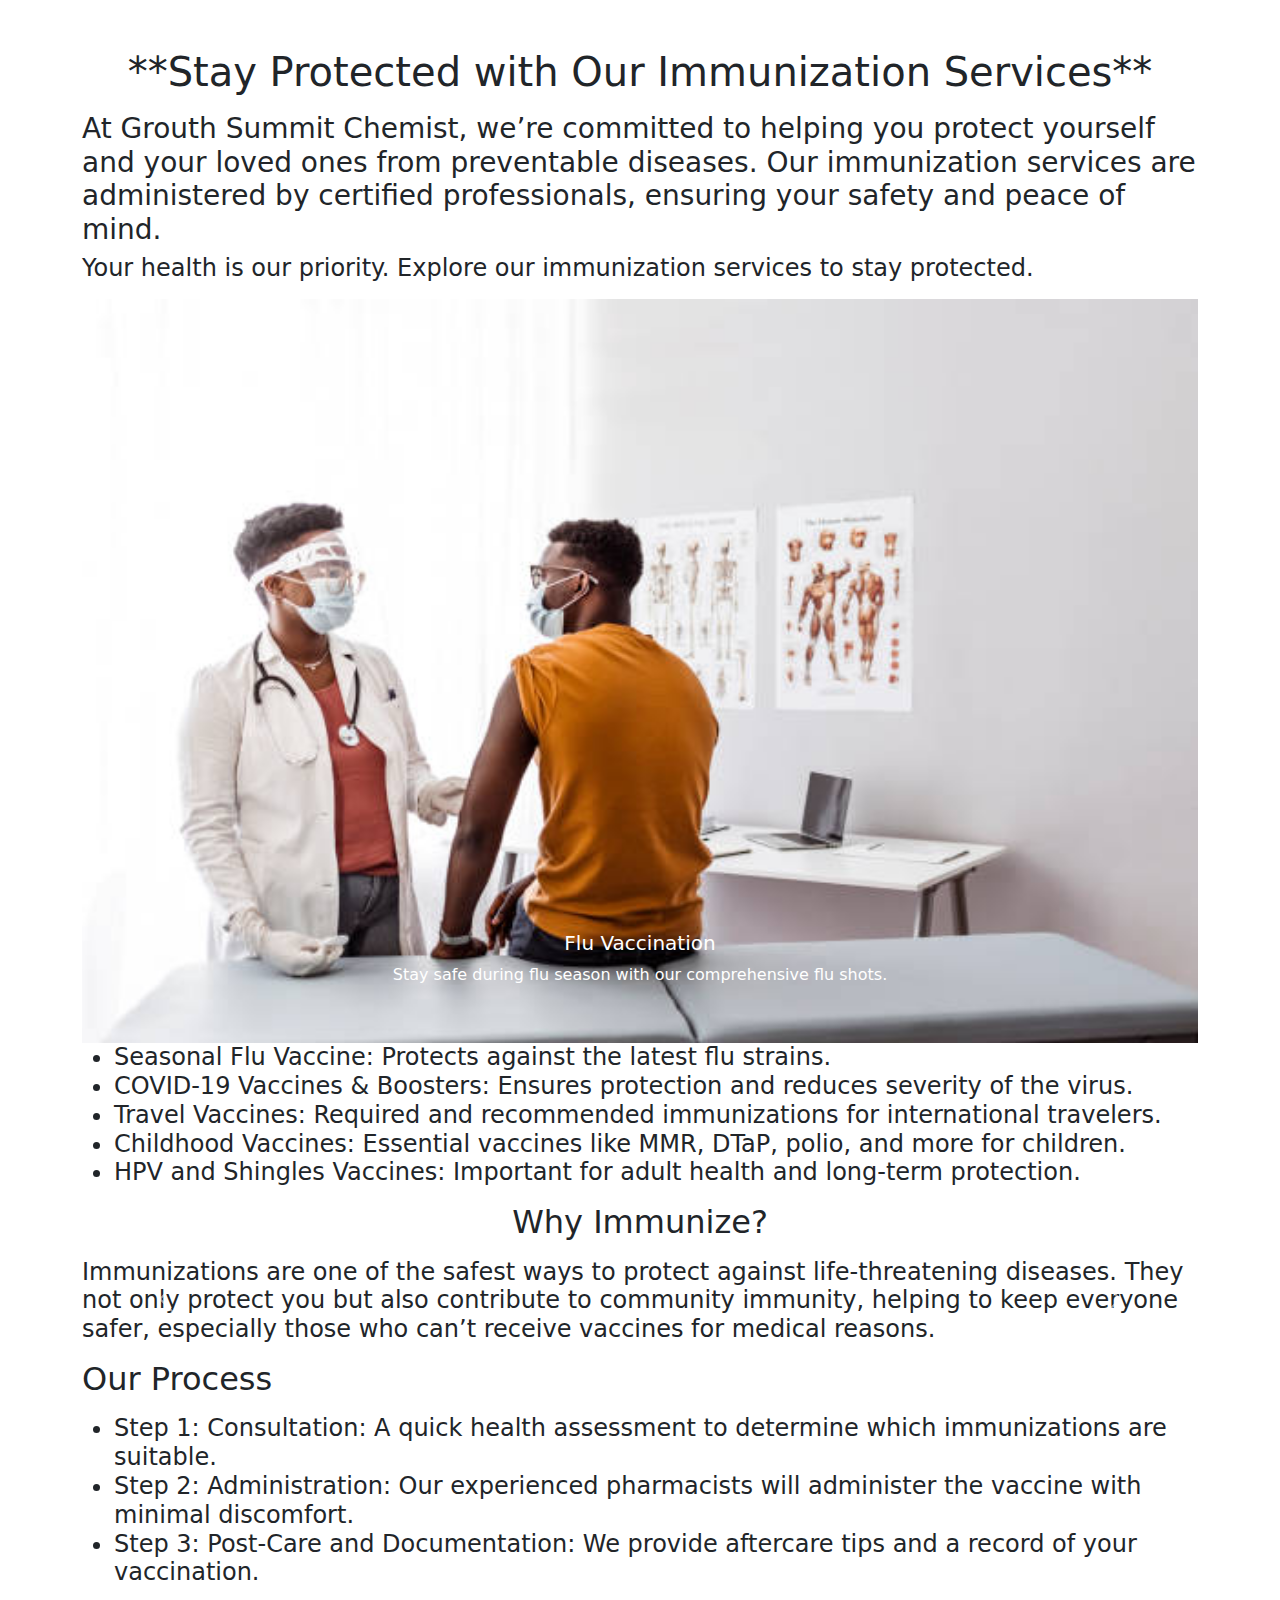
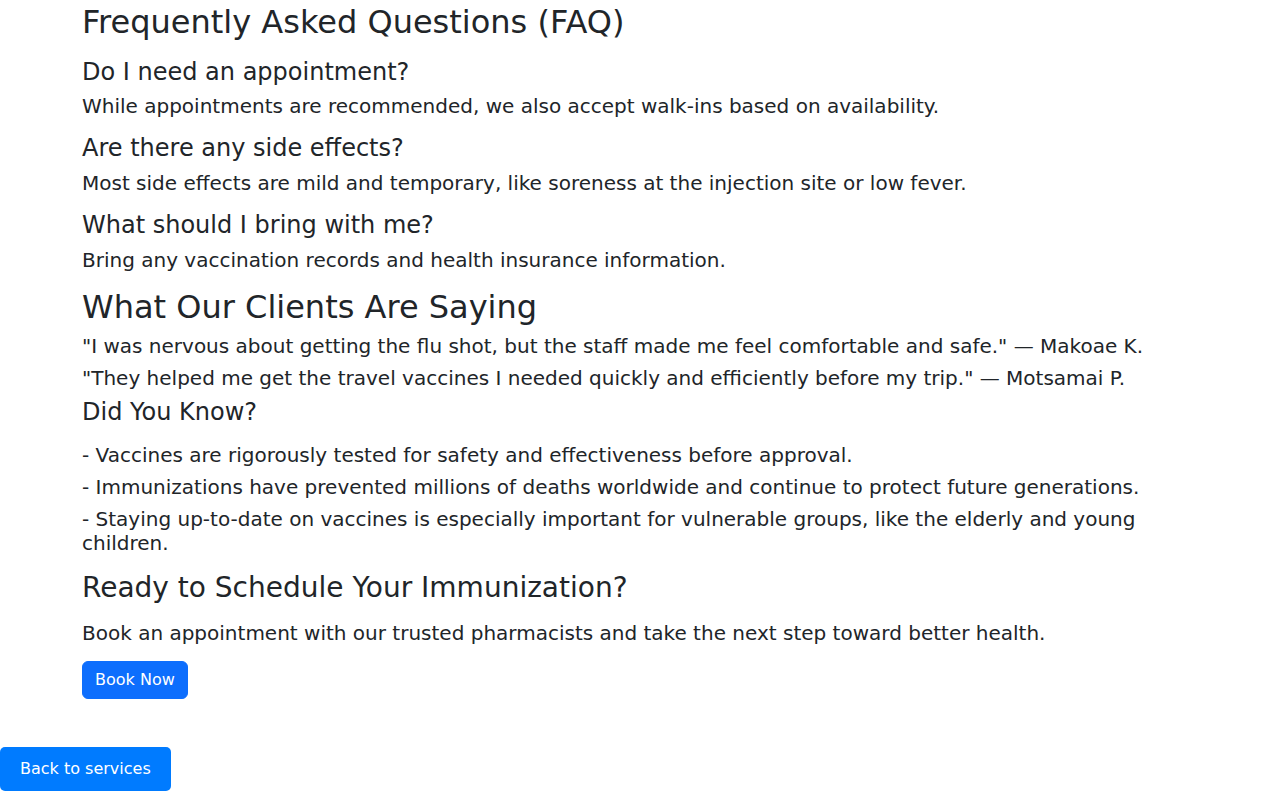
<file: immunization.html>
<!DOCTYPE html>
<html lang="en">
<head>
    <meta charset="UTF-8">
    <meta name="viewport" content="width=device-width, initial-scale=1.0">
    <title>Chemist Immunization Page</title>
    <!-- Bootstrap CSS -->
    <link href="https://cdn.jsdelivr.net/npm/bootstrap@5.3.0-alpha1/dist/css/bootstrap.min.css" rel="stylesheet">
    <style>
        .add-to-cart-btn {
            display: inline-block;
            padding: 10px 20px;
            font-size: 1em;
            color: #fff;
            background-color: #007bff;
            border: none;
            border-radius: 5px;
            cursor: pointer;
            text-decoration: none;
        }
        .add-to-cart-btn:hover {
            background-color: lightgrey;
        }
    </style>
</head>
<body>

<div class="container my-5">
    <h1 class="text-center">**Stay Protected with Our Immunization Services**</h1>
    <p class="text-center">
<h3>At Grouth Summit Chemist, we’re committed to helping you protect yourself and your loved ones from preventable diseases. Our immunization services are administered by certified professionals, ensuring your safety and peace of mind.</h3>
<h4>Your health is our priority. Explore our immunization services to stay protected.</h4></p>
    
    <!-- Carousel for Immunization Images -->
    <div id="immunizationCarousel" class="carousel slide" data-bs-ride="carousel">
        <div class="carousel-indicators">
            <button type="button" data-bs-target="#immunizationCarousel" data-bs-slide-to="0" class="active"></button>
            <button type="button" data-bs-target="#immunizationCarousel" data-bs-slide-to="1"></button>
            <button type="button" data-bs-target="#immunizationCarousel" data-bs-slide-to="2"></button>
            <button type="button" data-bs-target="#immunizationCarousel" data-bs-slide-to="3"></button>
            <button type="button" data-bs-target="#immunizationCarousel" data-bs-slide-to="4"></button>
            <button type="button" data-bs-target="#immunizationCarousel" data-bs-slide-to="5"></button>
        </div>

        <div class="carousel-inner">
            <div class="carousel-item active">
                <img src="Immunization1.jpg" class="d-block w-100" alt="Immunization1">
                <div class="carousel-caption d-none d-md-block">
                    <h5>Flu Vaccination</h5>
                    <p>Stay safe during flu season with our comprehensive flu shots.</p>
                </div>
            </div>
            <div class="carousel-item">
                <img src="Immunization2.jpg" class="d-block w-100" alt="immunization2">
                <div class="carousel-caption d-none d-md-block">
                    <h5>Diabetes Vaccination</h5>
                    <p>Get vaccinated to protect yourself and others from Diabetes.</p>
                </div>
            </div>
            <div class="carousel-item">
                <img src="Immunization3.jpg" class="d-block w-100" alt="immunization3">
                <div class="carousel-caption d-none d-md-block">
                    <h5>Hepatitis B Vaccination</h5>
                    <p>Protect against Hepatitis B with our immunization services.</p>
                </div>
            </div>
            <div class="carousel-item">
                <img src="Immunization4.jpg" class="d-block w-100" alt="immunization Image 4">
                <div class="carousel-caption d-none d-md-block">
                    <h5>MMR Vaccination</h5>
                    <p>Stay safe with the Measles, Mumps, and Rubella vaccine.</p>
                </div>
            </div>
            <div class="carousel-item">
                <img src="Immunization5.jpg" class="d-block w-100" alt="immunization Image 5">
                <div class="carousel-caption d-none d-md-block">
                    <h5>Tetanus Vaccination</h5>
                    <p>Avoid infections from cuts and injuries with a tetanus shot.</p>
                </div>
            </div>
            <div class="carousel-item">
                <img src="Immunization6.jpg" class="d-block w-100" alt="immunization Image 6">
                <div class="carousel-caption d-none d-md-block">
                    <h5>HPV Vaccination</h5>
                    <p>Prevent certain cancers and diseases with the HPV vaccine.</p>
                </div>
            </div>
        </div>
        <ul><h4>
            <li>Seasonal Flu Vaccine: Protects against the latest flu strains.</li>
            <li>COVID-19 Vaccines & Boosters: Ensures protection and reduces severity of the virus.</li>
            <li>Travel Vaccines: Required and recommended immunizations for international travelers.</li>
            <li>Childhood Vaccines: Essential vaccines like MMR, DTaP, polio, and more for children.</li>
            <li>HPV and Shingles Vaccines: Important for adult health and long-term protection.</li></h4>
        </ul>

        <h2  class="text-center">Why Immunize?</h2>
<p><h4>Immunizations are one of the safest ways to protect against life-threatening diseases. They not only protect you but also contribute to community immunity, helping to keep everyone safer, especially those who can’t receive vaccines for medical reasons.
</h4></p>

<h2>Our Process</h2>
<ul>
<p><h4>
    <li>Step 1: Consultation: A quick health assessment to determine which immunizations are suitable.</li>
    <li>Step 2: Administration: Our experienced pharmacists will administer the vaccine with minimal discomfort.</li>
    <li>Step 3: Post-Care and Documentation: We provide aftercare tips and a record of your vaccination.</li>
</h4></p></ul>

<h2> Frequently Asked Questions (FAQ) </h2>
<p><h4>Do I need an appointment?</h4>
<h5>While appointments are recommended, we also accept walk-ins based on availability.</h5></p>
<p><h4>Are there any side effects?</h4>
<h5>Most side effects are mild and temporary, like soreness at the injection site or low fever.</h5></p>
<p><h4>What should I bring with me?</h4>
<h5>Bring any vaccination records and health insurance information.</h5></p>

<h2>What Our Clients Are Saying</h2>
<h5>"I was nervous about getting the flu shot, but the staff made me feel comfortable and safe." — Makoae K.</h5>
<h5>"They helped me get the travel vaccines I needed quickly and efficiently before my trip." — Motsamai P.
</h5>
<h4>Did You Know?</h4>
<p><h5>- Vaccines are rigorously tested for safety and effectiveness before approval.</h5>
<h5>- Immunizations have prevented millions of deaths worldwide and continue to protect future generations.</h5>
<h5>- Staying up-to-date on vaccines is especially important for vulnerable groups, like the elderly and young children.</h5>
</p>
<h3>Ready to Schedule Your Immunization?</h3>
<p><h5>Book an appointment with our trusted pharmacists and take the next step toward better health.</h5></p>
<a href="contact.html" class="btn btn-primary">Book Now</a>
        <button class="carousel-control-prev" type="button" data-bs-target="#immunizationCarousel" data-bs-slide="prev">
            <span class="carousel-control-prev-icon" aria-hidden="true"></span>
            <span class="visually-hidden">Previous</span>
        </button>
        <button class="carousel-control-next" type="button" data-bs-target="#immunizationCarousel" data-bs-slide="next">
            <span class="carousel-control-next-icon" aria-hidden="true"></span>
            <span class="visually-hidden">Next</span>
        </button>
    </div>
</div>

<!-- Bootstrap JS and Popper.js -->
<script src="https://cdn.jsdelivr.net/npm/@popperjs/core@2.11.6/dist/umd/popper.min.js"></script>
<script src="https://cdn.jsdelivr.net/npm/bootstrap@5.3.0-alpha1/dist/js/bootstrap.min.js"></script>
<a href="services.html" class="add-to-cart-btn">Back to services</a>

</body>
</html>
</file>
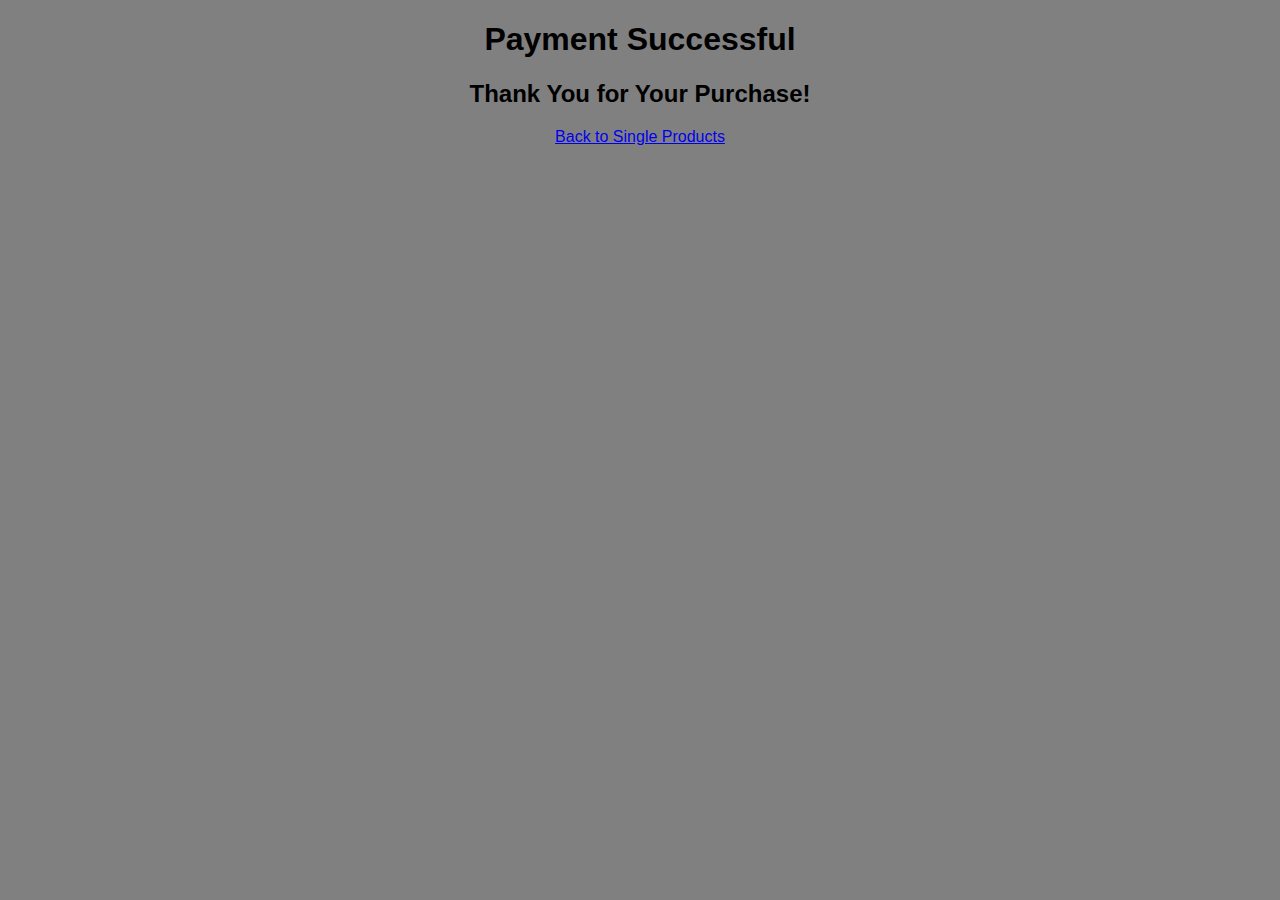
<file: payment.html>
<!DOCTYPE html>
<html>
<head>
    <meta charset="utf-8">
    <meta name="viewport" content="width=device-width, initial-scale=1.0">
    <link rel="stylesheet" href="style.css">
    <title>Growth Summit Chemist</title>
</head>
<style>
         body {
            font-family: Arial, sans-serif;
            margin: 0;
            padding: 0;
        }
        h {
            text-align: center;
        }
    </style>

    <h1>Payment Successful</h1>
     <div id="payment-slip" class="payment-slip">
        <h2>Thank You for Your Purchase!</h2>
        <div id="slip-content"></div>
    </div>
</div>
<a href="single-product.html">Back to Single Products </a>
</file>
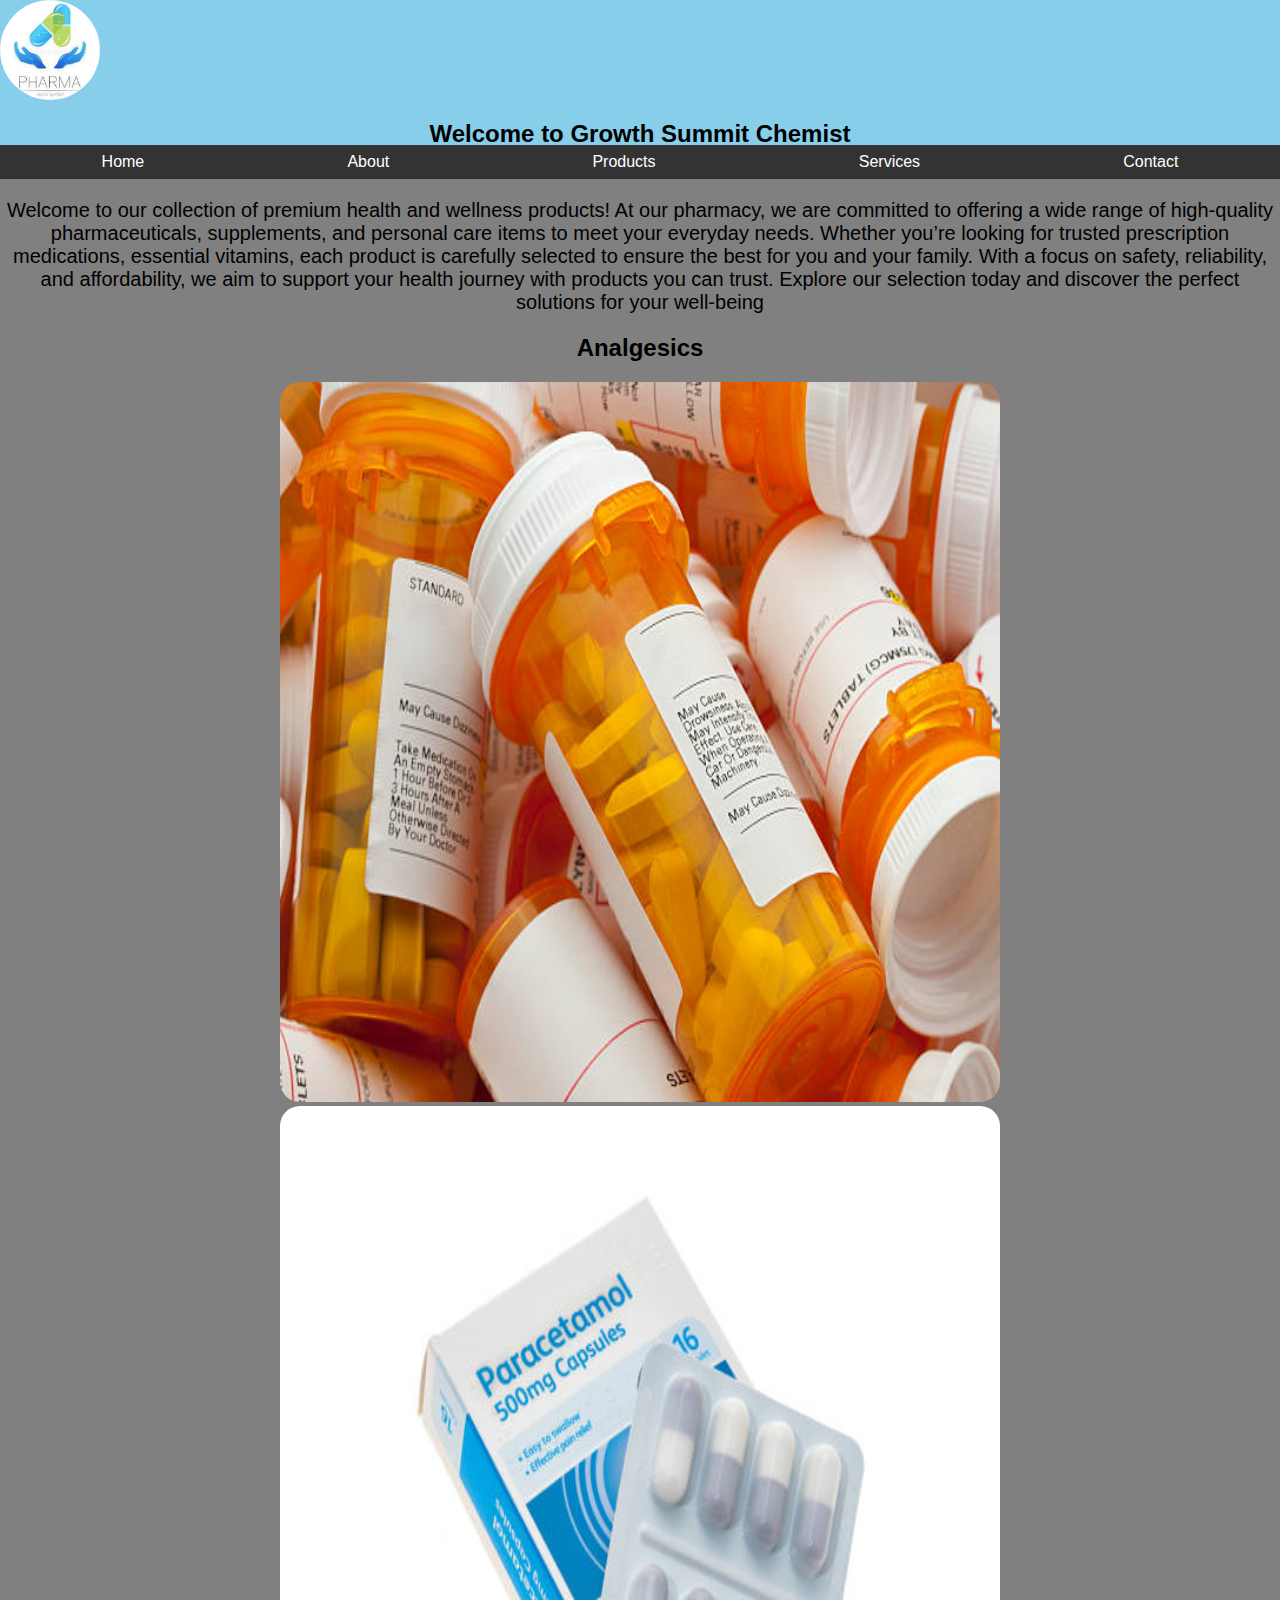
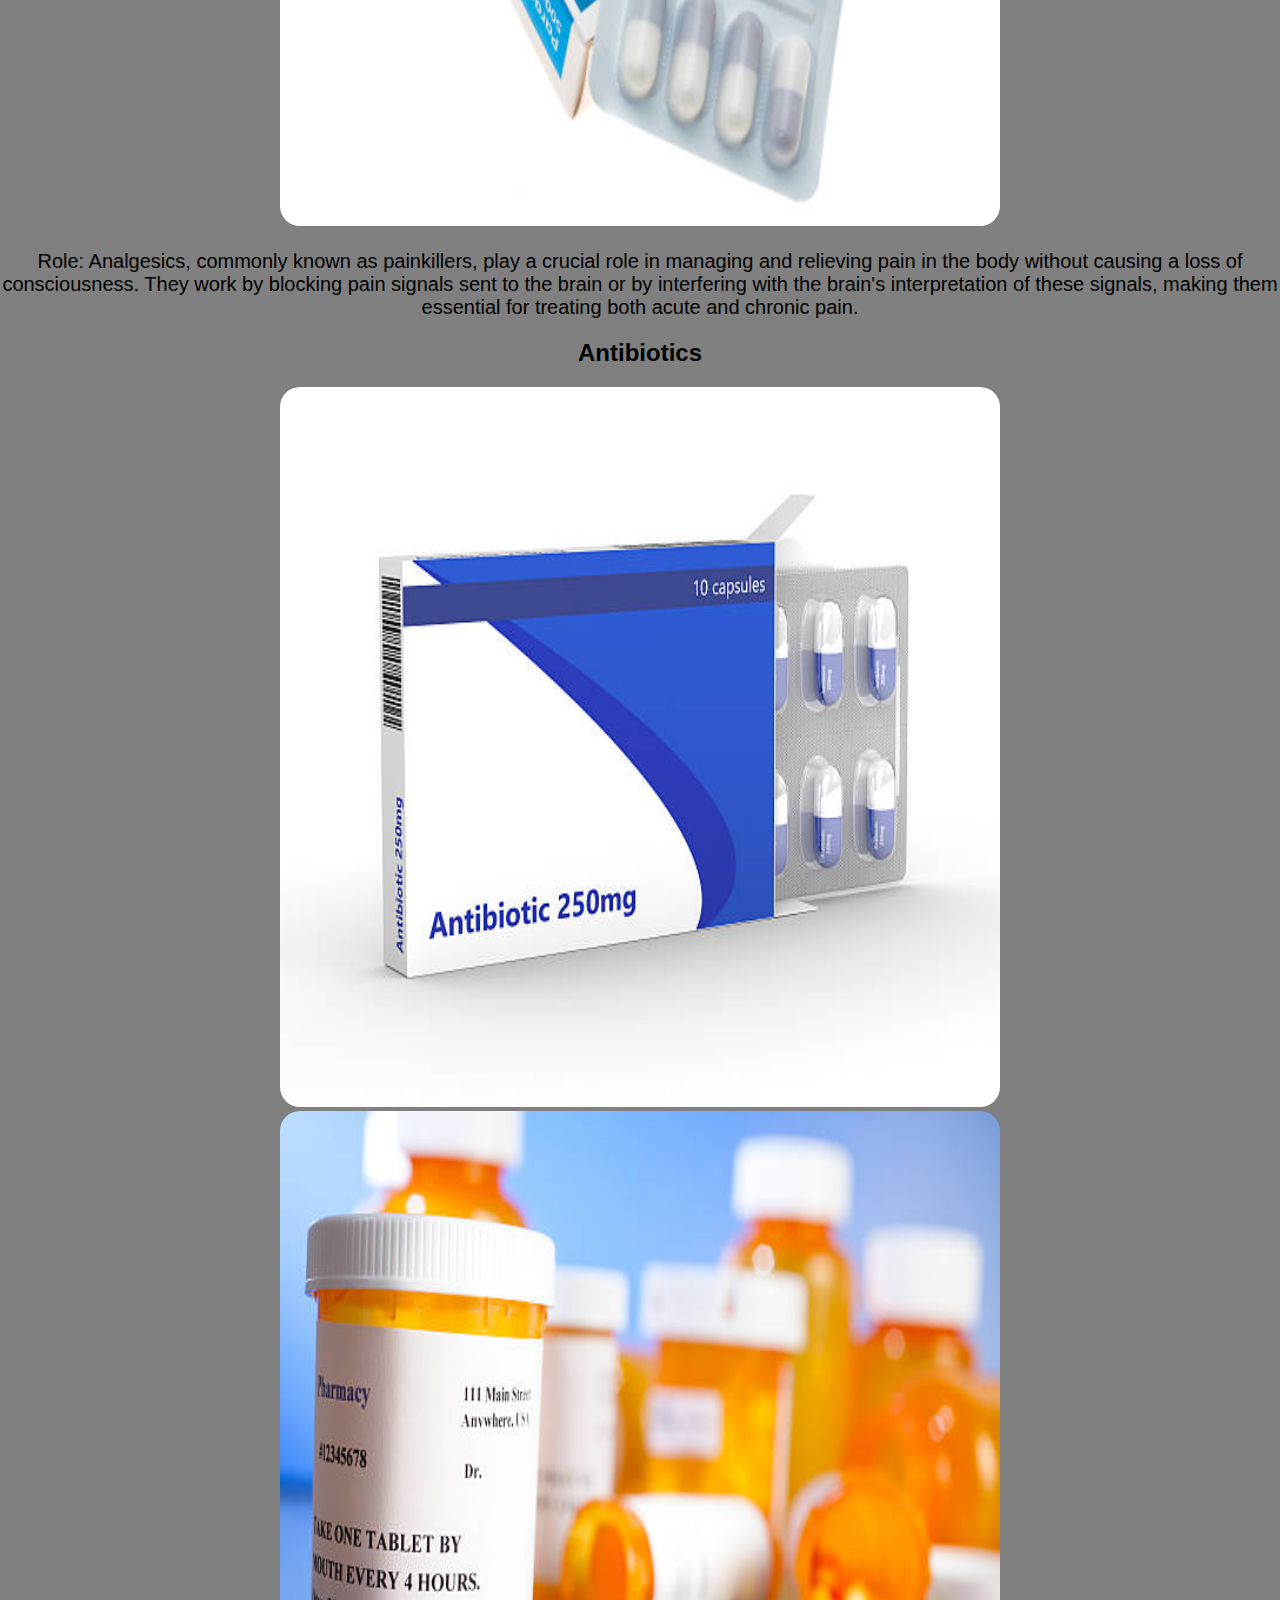
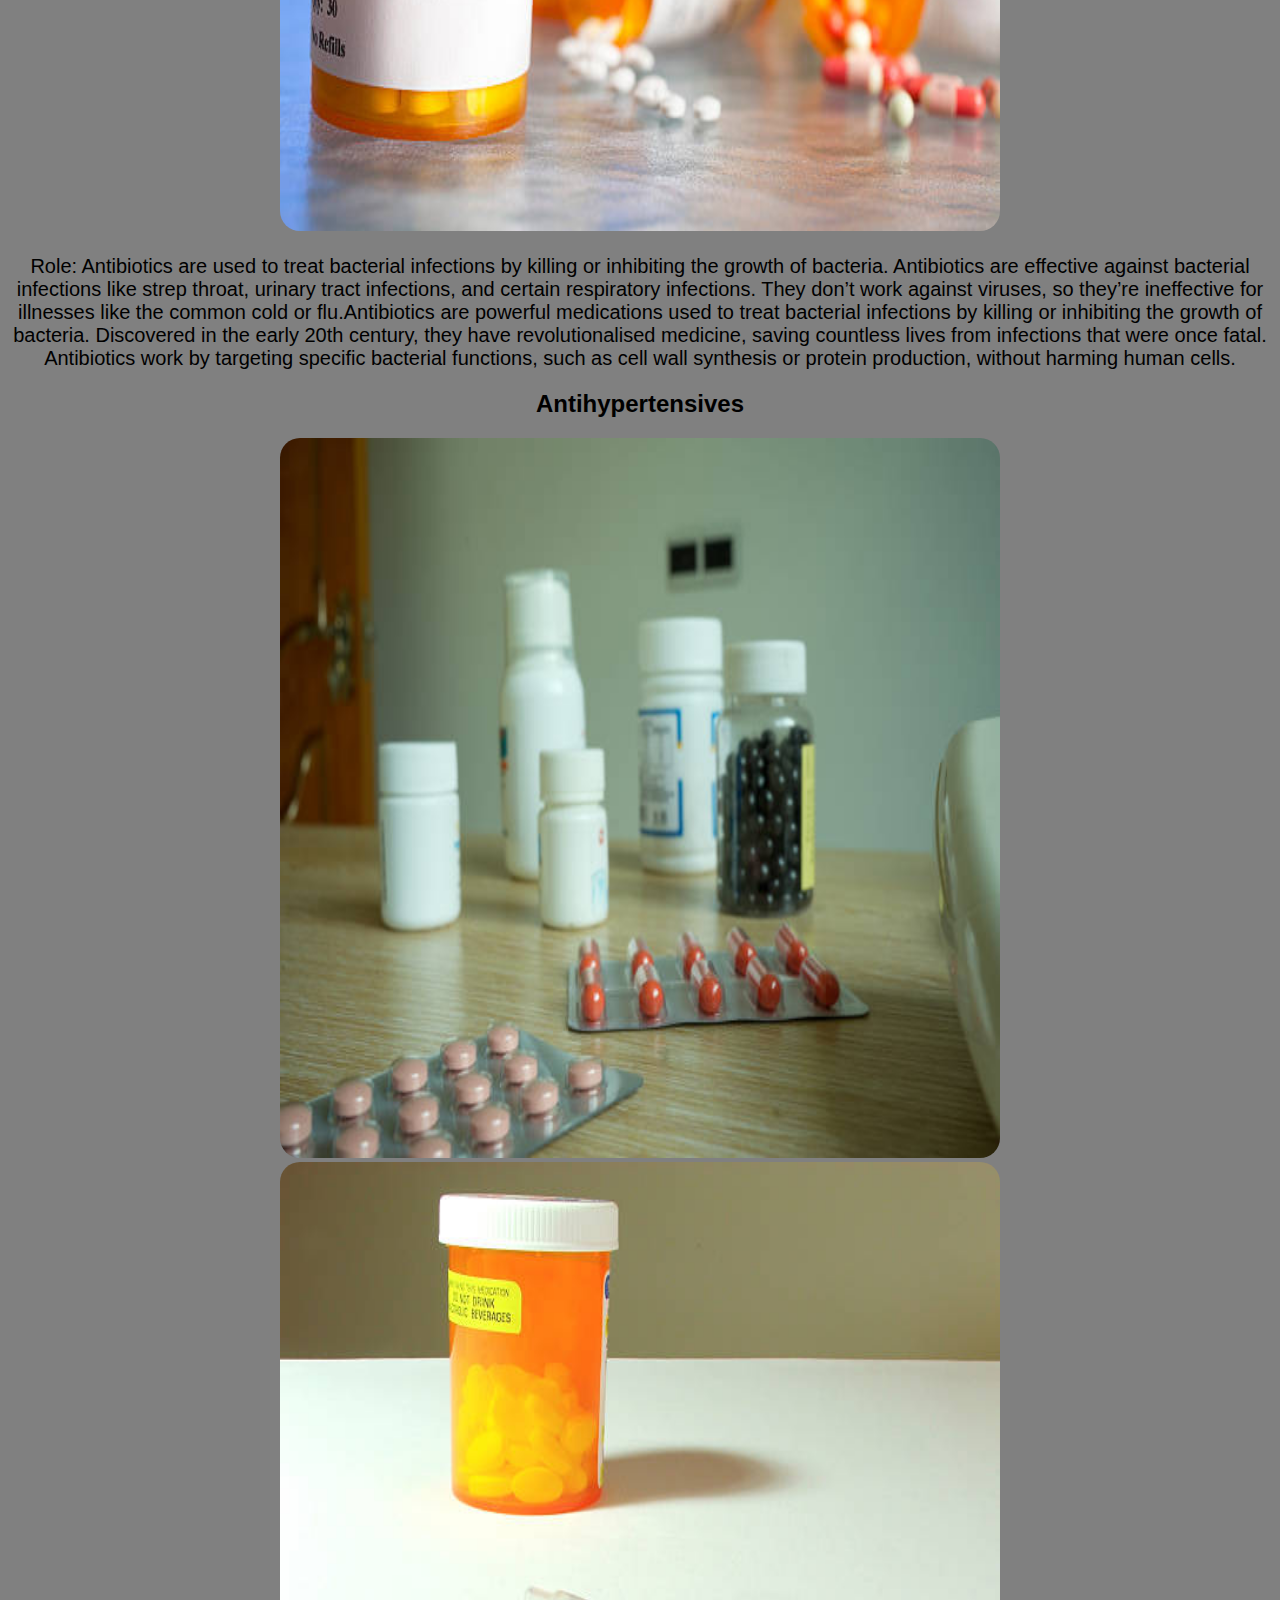
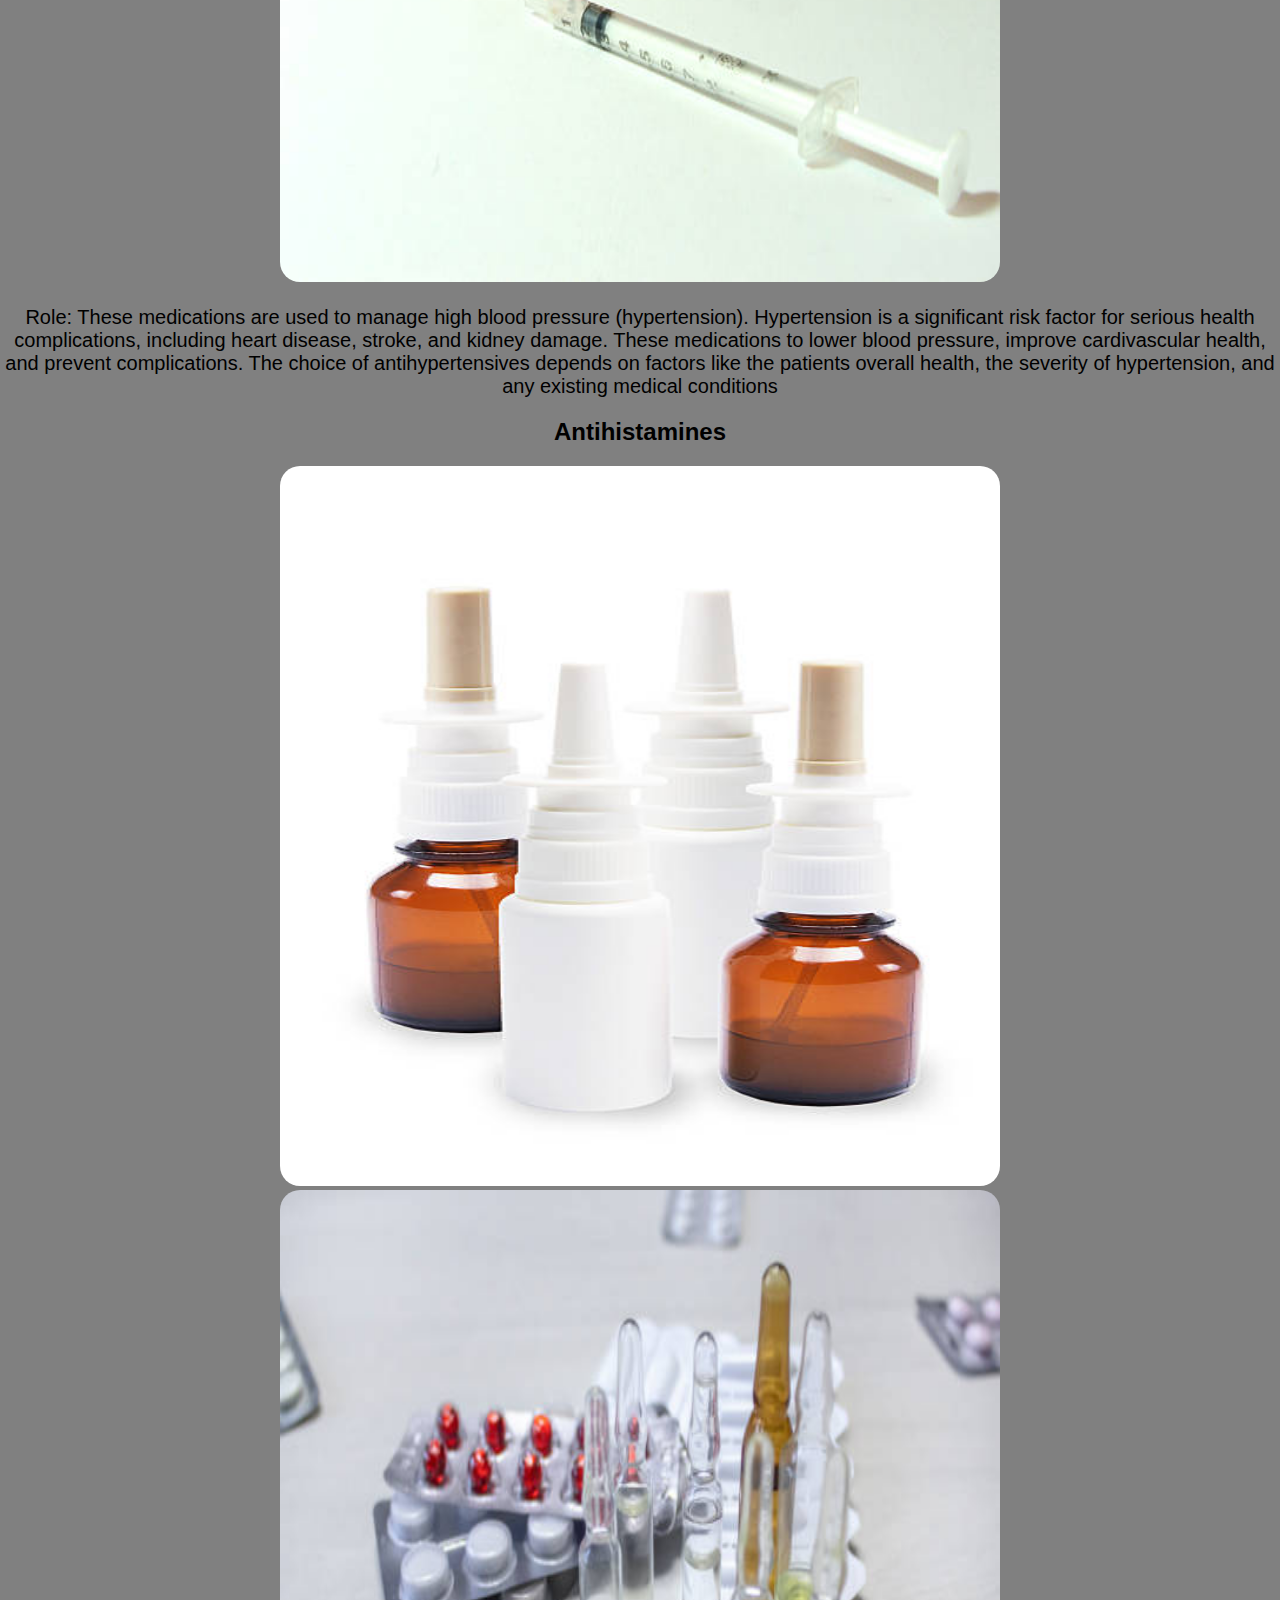
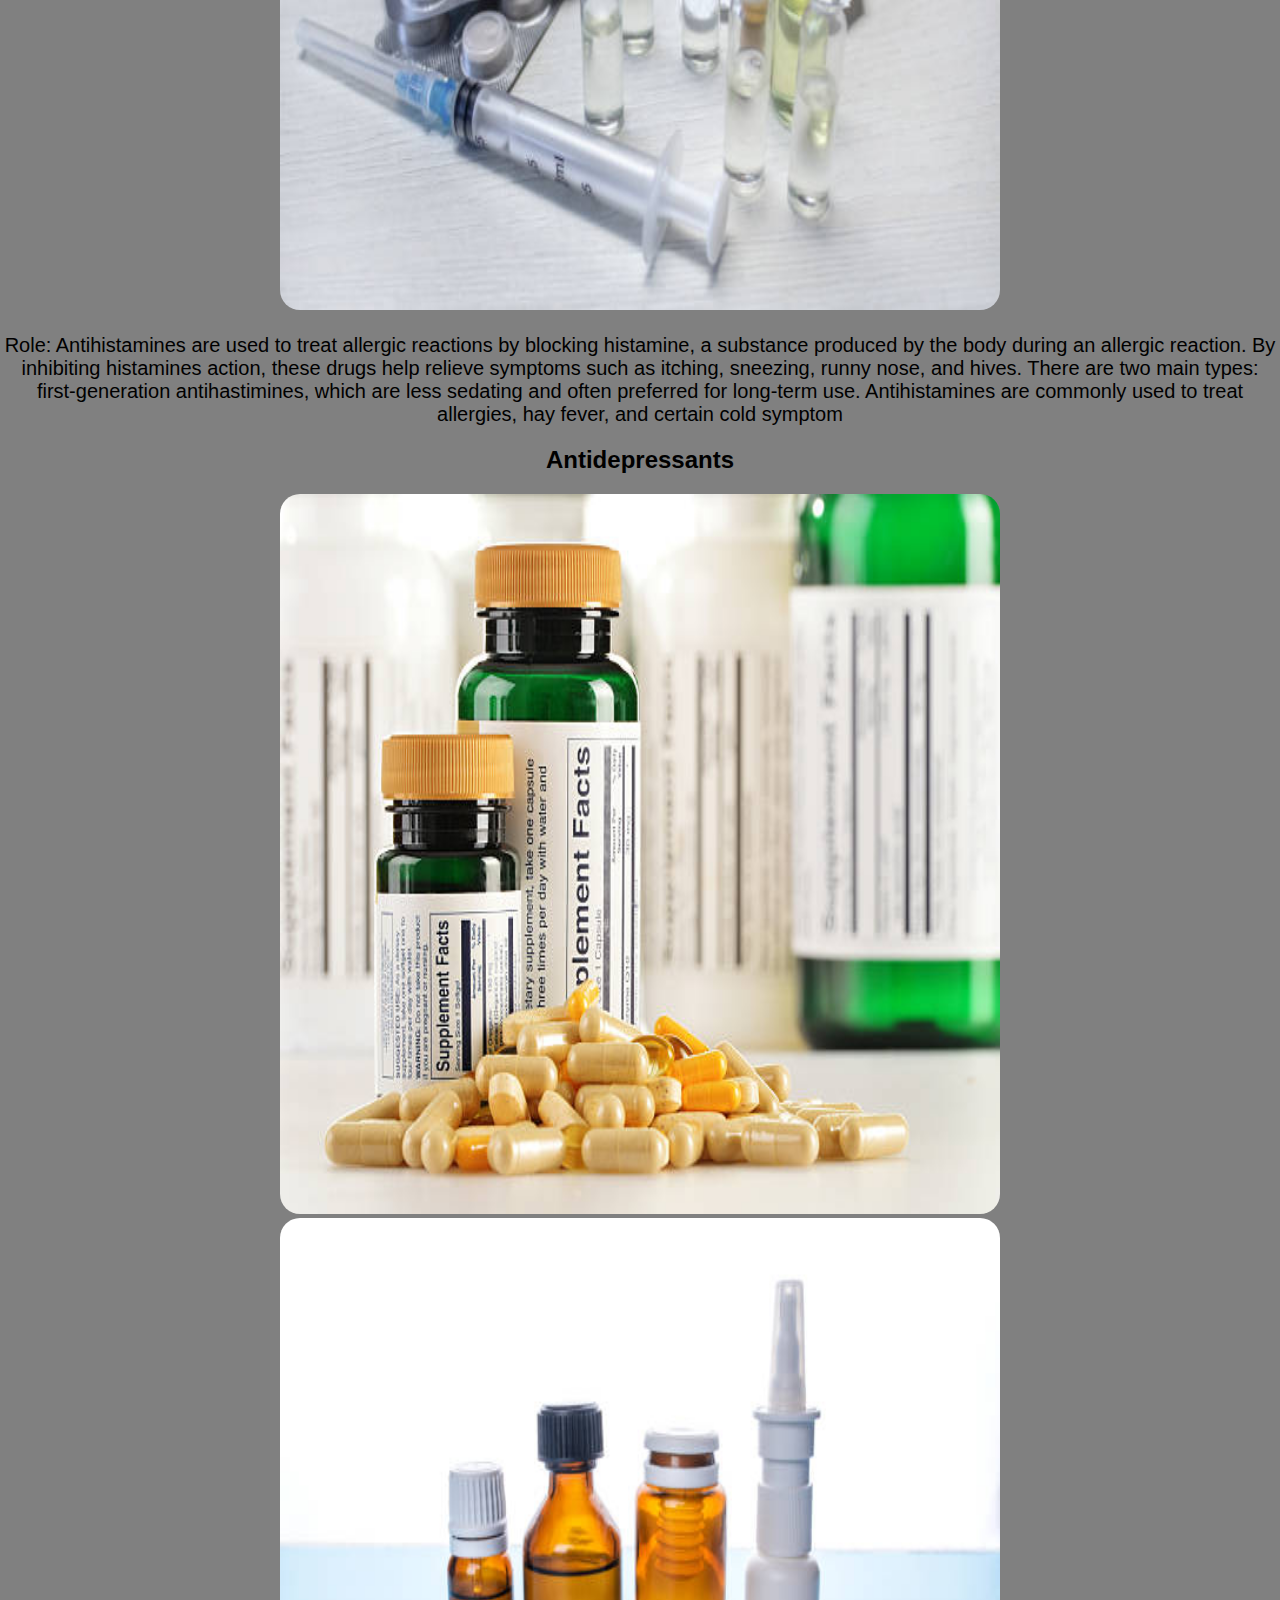
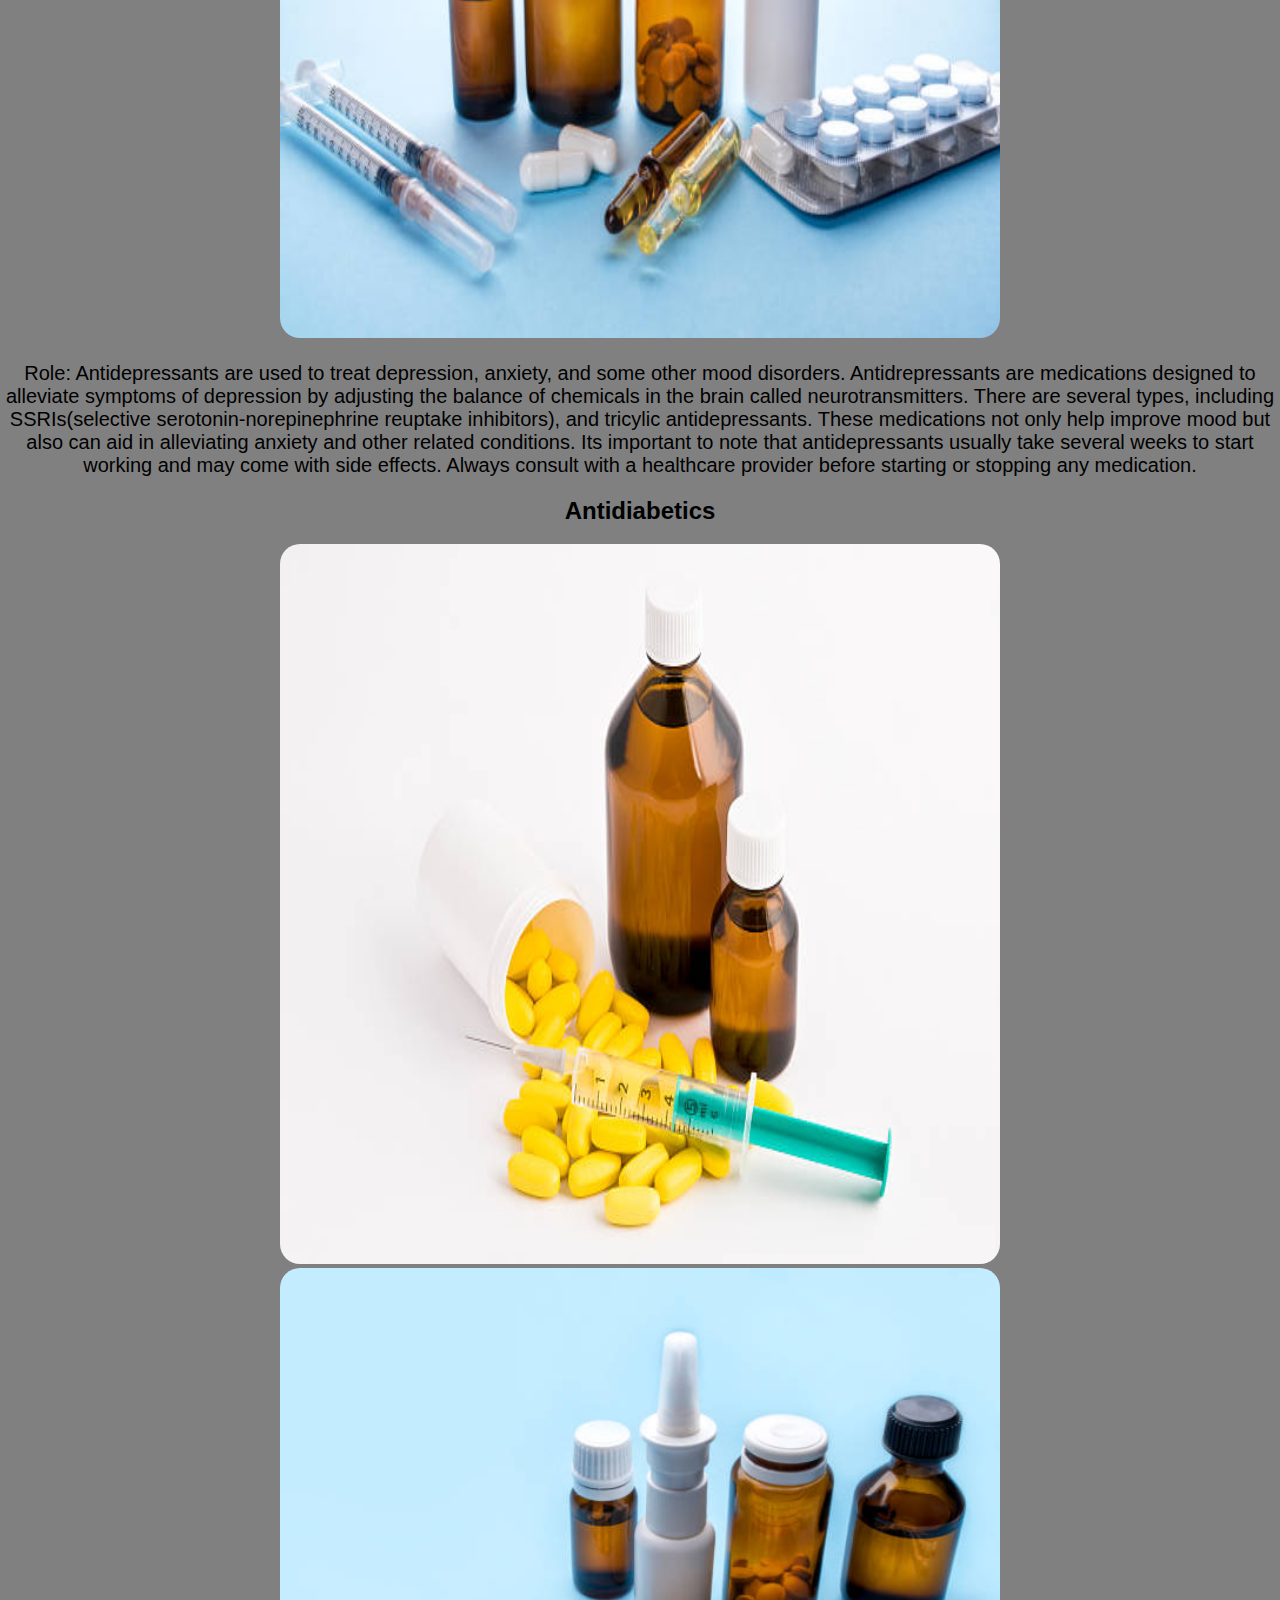
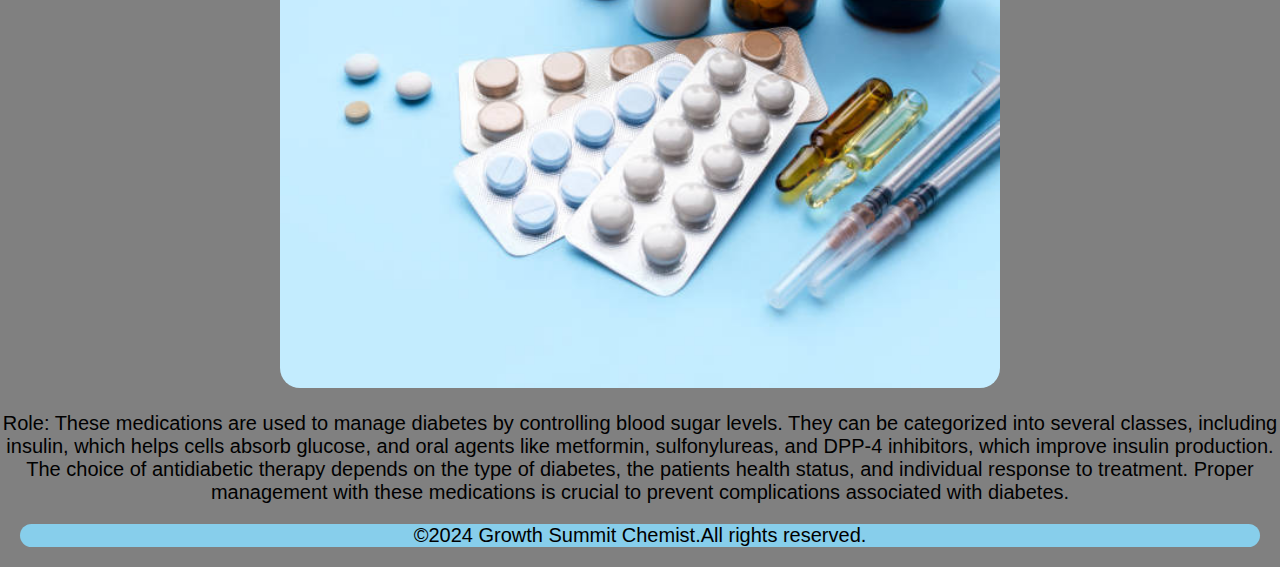
<file: products.html>
<!DOCTYPE html>
<html>
<head>
	<meta charset="utf-8">
	<meta name="viewport" content="width=device-width, initial-scale=1.0">
	<link rel="stylesheet" href="style.css">
	<title>index</title>
</head>
<body>
	<style>
         body {
            font-family: Arial, sans-serif;
            margin: 0;
            padding: 0;
        }
         header {
            padding: 0px;
            margin: 0px;
            height: 145px;
        
        }

        .navbar {
            display: flex;
            background-color: #333;
            padding: 0px;
            justify-content: space-around;
            align-items: center;
        }

        .navbar a {
            color: white;
            text-decoration: none;
            padding: 8px 12px;
        }

        /* Dropdown container */
        .dropdown {
            position: relative;
            display: inline-block;
        }

        /* Dropdown content */
        .dropdown-content {
            display: none;
            position: absolute;
            background-color: #4CAF50; /* Green background */
            min-width: 160px;
            box-shadow: 0px 8px 16px rgba(0, 0, 0, 0.2);
            z-index: 1;
       
        }

        /* Dropdown link styling */
        .dropdown-content a {
            color: white;
            padding: 12px 16px;
            text-decoration: none;
            display: block;
        }

        /* Show the dropdown content on hover */
        .dropdown:hover .dropdown-content {
            display: block;
        }

        /* Sub-items styling */
        .dropdown-content a:hover {
            background-color: #3e8e41; /* Darker green for hover */
        }

        .navbar a:hover, .dropdown:hover .dropbtn {
            background-color: #555;
            color: white;
        }
        /* Carousel Styling */
        .carousel-container {
            position: relative;
            max-width: 100%;
            margin: 20px auto;
            overflow: hidden;
            border-radius: 8px;
            box-shadow: 0 4px 8px rgba(0, 0, 0, 0.2);
        }

        .carousel-slide {
            display: flex;
            width: 300%;
            transition: transform 0.5s ease-in-out;
        }
        .logo {
            border-radius: 50px;
        }

        .carousel-slide img {
            width: 100%;
            height: 400px;
            object-fit: cover;
        }

        /* Navigation Buttons */
        .carousel-btn {
            position: absolute;
            top: 50%;
            transform: translateY(-50%);
            background-color: rgba(0, 0, 0, 0.5);
            color: white;
            border: none;
            padding: 10px;
            cursor: pointer;
            font-size: 20px;
           
        }
        img{
            border-radius: 20px;
            width: 80vh;
            height: 80vh;
        }

        .prev {
            left: 10px;
        }

        .next {
            right: 10px;
        }
    </style>
</head>
<body>
    <header>
        <div class="logo">
            <img src="logo(1)(1).png" alt="logo" class="logo">
        </div>
        <h2>Welcome to Growth Summit Chemist</h2>
    </header>
     <div class="navbar">
        <a href="index.html">Home</a>
        <a href="about.html">About</a>

        <!-- Products Dropdown -->
        <div class="dropdown">
            <a href="products.html" class="dropbtn">Products</a>
            <div class="dropdown-content">
                <a href="single-product.html">Single Product</a>
            </div>
        </div>

        <!-- Services Dropdown -->
        <div class="dropdown">
            <a href="services.html" class="dropbtn">Services</a>
            <div class="dropdown-content">
                <a href="consultation.html">Consultation</a>
                <a href="immunization.html">Immunization</a>
                <a href="screening.html">Screening</a>
            </div>
        </div>

        <a href="contact.html">Contact</a>
    </div>

		</header>

<p>Welcome to our collection of premium health and wellness products! At our pharmacy, we are committed to offering a wide range of high-quality pharmaceuticals, supplements, and personal care items to meet your everyday needs. Whether you’re looking for trusted prescription medications, essential vitamins, each product is carefully selected to ensure the best for you and your family. With a focus on safety, reliability, and affordability, we aim to support your health journey with products you can trust. Explore our selection today and discover the perfect solutions for your well-being</p>
<h2>Analgesics</h2>
<img src="pro1.jpg" alt="pro1">
<img src="pro.jpg" alt="pro">
<p>Role: Analgesics, commonly known as painkillers, play a crucial role in managing and relieving pain in the body without causing a loss of consciousness. They work by blocking pain signals sent to the brain or by interfering with the brain's interpretation of these signals, making them essential for treating both acute and chronic pain.</p>
<h2> Antibiotics</h2>
<img src="pro2.jpg" alt="pro2">
<img src="pro(2).jpg" alt="pro(2)">
<p>Role: Antibiotics are used to treat bacterial infections by killing or inhibiting the growth of bacteria.  Antibiotics are effective against bacterial infections like strep throat, urinary tract infections, and certain respiratory infections. They don’t work against viruses, so they’re ineffective for illnesses like the common cold or flu.Antibiotics are powerful medications used to treat bacterial infections by killing or inhibiting the growth of bacteria. Discovered in the early 20th century, they have revolutionalised medicine, saving countless lives from infections that were once fatal. Antibiotics work by targeting specific bacterial functions, such as cell wall synthesis or protein production, without harming human cells. </p>
<h2>Antihypertensives</h2>
<img src="pro3.jpg" alt="pro3">
<img src="pro(3).jpg" alt="pro(3)">
<p>Role: These medications are used to manage high blood pressure (hypertension). Hypertension is a significant risk factor for serious health complications, including heart disease, stroke, and kidney damage. These medications to lower blood pressure, improve cardivascular health, and prevent complications. The choice of antihypertensives depends on factors like the patients overall health, the severity of hypertension, and any existing medical conditions </p>
<h2> Antihistamines</h2>
<img src="pro4.jpg" alt="pro4">
<img src="pro(4).jpg" alt="pro(4)">
<p>Role: Antihistamines are used to treat allergic reactions by blocking histamine, a substance produced by the body during an allergic reaction. By inhibiting histamines action, these drugs help relieve symptoms such as itching, sneezing, runny nose, and hives. There are two main types: first-generation antihastimines, which are less sedating and often preferred for long-term use. Antihistamines are commonly used to treat allergies, hay fever, and certain cold symptom </p>
<h2>Antidepressants</h2>
<img src="pro5.jpg" alt="pro5">
<img src="pro(5).jpg" alt="pro(5)">
<p>Role: Antidepressants are used to treat depression, anxiety, and some other mood disorders. Antidrepressants are medications designed to alleviate symptoms of depression by adjusting the balance of chemicals in the brain called neurotransmitters. There are several types, including SSRIs(selective serotonin-norepinephrine reuptake inhibitors), and tricylic antidepressants. These medications not only help improve mood but also can aid in alleviating anxiety and other related conditions. Its important to note that antidepressants usually take several weeks to start working and may come with side effects. Always consult with a healthcare provider before starting or stopping any medication. </p>
<h2> Antidiabetics</h2>
<img src="pro6.jpg" alt="pro6">
<img src="pro(6).jpg" alt="pro(6)">
<p>Role: These medications are used to manage diabetes by controlling blood sugar levels. They can be categorized into several classes, including insulin, which helps cells absorb glucose, and oral agents like metformin, sulfonylureas, and DPP-4 inhibitors, which improve insulin production. The choice of antidiabetic therapy depends on the type of diabetes, the patients health status, and individual response to treatment. Proper management with these medications is crucial to prevent complications associated with diabetes.</p>
<footer>
			<p>&copy;2024 Growth Summit Chemist.All rights reserved.</p>
		</footer>
	</body>
	</html>
</file>
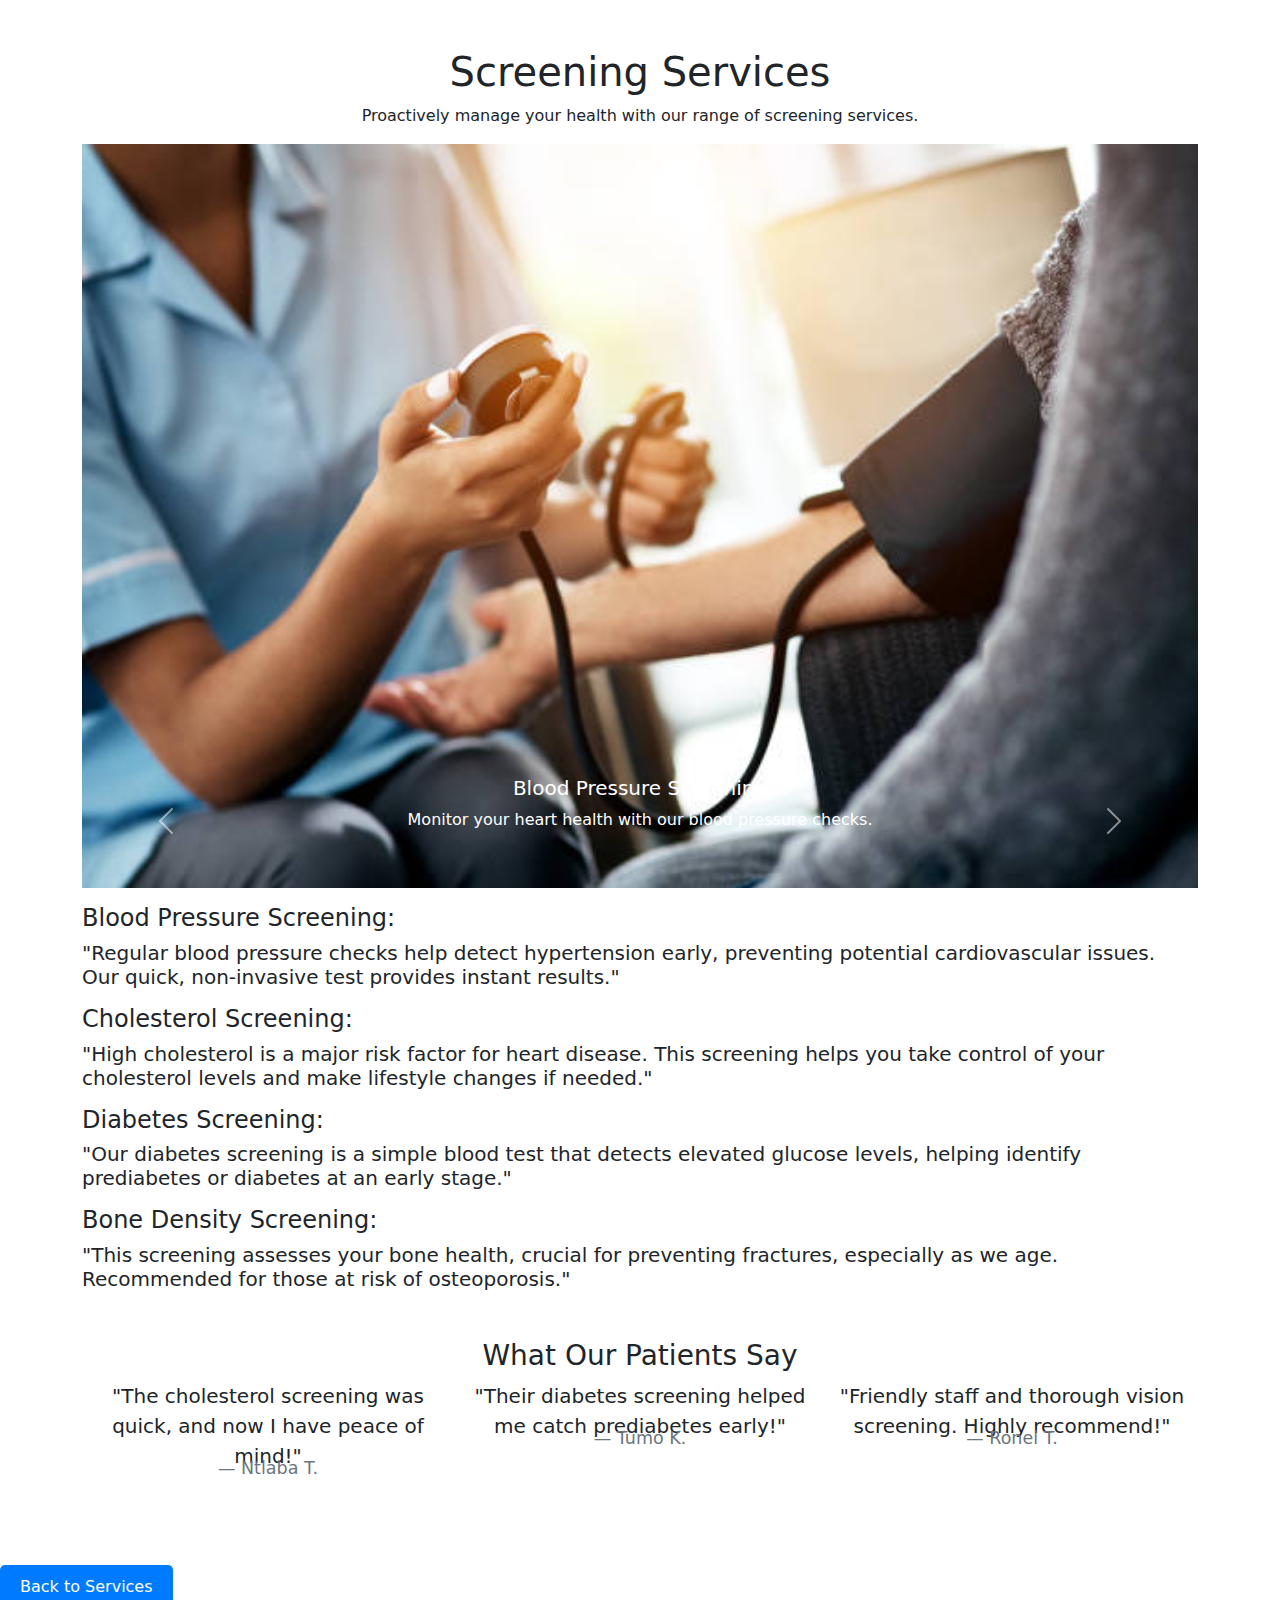
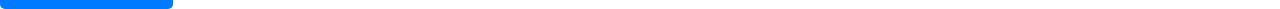
<file: screening.html>
<!DOCTYPE html>
<html lang="en">
<head>
    <meta charset="UTF-8">
    <meta name="viewport" content="width=device-width, initial-scale=1.0">
    <title>Chemist Screening Services</title>
    <!-- Bootstrap CSS -->
    <link href="https://cdn.jsdelivr.net/npm/bootstrap@5.3.0-alpha1/dist/css/bootstrap.min.css" rel="stylesheet">
    <style>
        .back-to-services-btn {
            display: inline-block;
            padding: 10px 20px;
            font-size: 1em;
            color: #fff;
            background-color: #007bff;
            border: none;
            border-radius: 5px;
            cursor: pointer;
            text-decoration: none;
            margin-top: 20px;
        }
        .back-to-services-btn:hover {
            background-color: lightgrey;
        }
    </style>
</head>
<body>

<div class="container my-5">
    <h1 class="text-center">Screening Services</h1>
    <p class="text-center">Proactively manage your health with our range of screening services.</p>
    
    <!-- Carousel for Screening Images -->
    <div id="screeningCarousel" class="carousel slide" data-bs-ride="carousel">
        <div class="carousel-indicators">
            <button type="button" data-bs-target="#screeningCarousel" data-bs-slide-to="0" class="active"></button>
            <button type="button" data-bs-target="#screeningCarousel" data-bs-slide-to="1"></button>
            <button type="button" data-bs-target="#screeningCarousel" data-bs-slide-to="2"></button>
            <button type="button" data-bs-target="#screeningCarousel" data-bs-slide-to="3"></button>
            <button type="button" data-bs-target="#screeningCarousel" data-bs-slide-to="4"></button>
            <button type="button" data-bs-target="#screeningCarousel" data-bs-slide-to="5"></button>
        </div>

        <div class="carousel-inner">
            <div class="carousel-item active">
                <img src="Screening1.jpg" class="d-block w-100" alt="Blood Pressure Screening">
                <div class="carousel-caption d-none d-md-block">
                    <h5>Blood Pressure Screening</h5>
                    <p>Monitor your heart health with our blood pressure checks.</p>
                </div>
            </div>
            <div class="carousel-item">
                <img src="Screening2.jpg" class="d-block w-100" alt="Cholesterol Screening">
                <div class="carousel-caption d-none d-md-block">
                    <h5>Cholesterol Screening</h5>
                    <p>Keep your cholesterol levels in check with our tests.</p>
                </div>
            </div>
            <div class="carousel-item">
                <img src="Screening3.jpg" class="d-block w-100" alt="Diabetes Screening">
                <div class="carousel-caption d-none d-md-block">
                    <h5>Diabetes Screening</h5>
                    <p>Early detection for a healthier life.</p>
                </div>
            </div>
            <div class="carousel-item">
                <img src="Screening4.jpg" class="d-block w-100" alt="BMI Screening">
                <div class="carousel-caption d-none d-md-block">
                    <h5>BMI Screening</h5>
                    <p>Track your BMI and manage your weight effectively.</p>
                </div>
            </div>
            <div class="carousel-item">
                <img src="Screening5.jpg" class="d-block w-100" alt="Vision Screening">
                <div class="carousel-caption d-none d-md-block">
                    <h5>Vision Screening</h5>
                    <p>Protect your eyesight with our vision checks.</p>
                </div>
            </div>
            <div class="carousel-item">
                <img src="Screening6.jpg" class="d-block w-100" alt="Bone Density Screening">
                <div class="carousel-caption d-none d-md-block">
                    <h5>Bone Density Screening</h5>
                    <p>Prevent osteoporosis with regular bone health checks.</p>
                </div>
            </div>
        </div>

        <p><h4>Blood Pressure Screening:</h4> <h5>"Regular blood pressure checks help detect hypertension early, preventing potential cardiovascular issues. Our quick, non-invasive test provides instant results."</h5></p>

        <p><h4>Cholesterol Screening:</h4> <h5>"High cholesterol is a major risk factor for heart disease. This screening helps you take control of your cholesterol levels and make lifestyle changes if needed."</h5></p>

        <p><h4>Diabetes Screening:</h4> <h5>"Our diabetes screening is a simple blood test that detects elevated glucose levels, helping identify prediabetes or diabetes at an early stage."
</h5></p>
        <p><h4>Bone Density Screening:</h4> <h5>"This screening assesses your bone health, crucial for preventing fractures, especially as we age. Recommended for those at risk of osteoporosis."</h5></p>

        <div class="container my-5">
    <h3 class="text-center">What Our Patients Say</h3>
    <div class="row">
        <div class="col-md-4">
            <blockquote class="blockquote text-center">
                <p class="mb-0">"The cholesterol screening was quick, and now I have peace of mind!"</p>
                <footer class="blockquote-footer">Ntlaba T.</footer>
            </blockquote>
        </div>
        <div class="col-md-4">
            <blockquote class="blockquote text-center">
                <p class="mb-0">"Their diabetes screening helped me catch prediabetes early!"</p>
                <footer class="blockquote-footer">Tumo K.</footer>
            </blockquote>
        </div>
        <div class="col-md-4">
            <blockquote class="blockquote text-center">
                <p class="mb-0">"Friendly staff and thorough vision screening. Highly recommend!"</p>
                <footer class="blockquote-footer">Ronel T.</footer>
            </blockquote>
        </div>
    </div>
</div>

        <button class="carousel-control-prev" type="button" data-bs-target="#screeningCarousel" data-bs-slide="prev">
            <span class="carousel-control-prev-icon" aria-hidden="true"></span>
            <span class="visually-hidden">Previous</span>
        </button>
        <button class="carousel-control-next" type="button" data-bs-target="#screeningCarousel" data-bs-slide="next">
            <span class="carousel-control-next-icon" aria-hidden="true"></span>
            <span class="visually-hidden">Next</span>
        </button>
    </div>
</div>

<!-- Bootstrap JS and Popper.js -->
<script src="https://cdn.jsdelivr.net/npm/@popperjs/core@2.11.6/dist/umd/popper.min.js"></script>
<script src="https://cdn.jsdelivr.net/npm/bootstrap@5.3.0-alpha1/dist/js/bootstrap.min.js"></script>
<a href="services.html" class="back-to-services-btn">Back to Services</a>

</body>
</html>
</file>
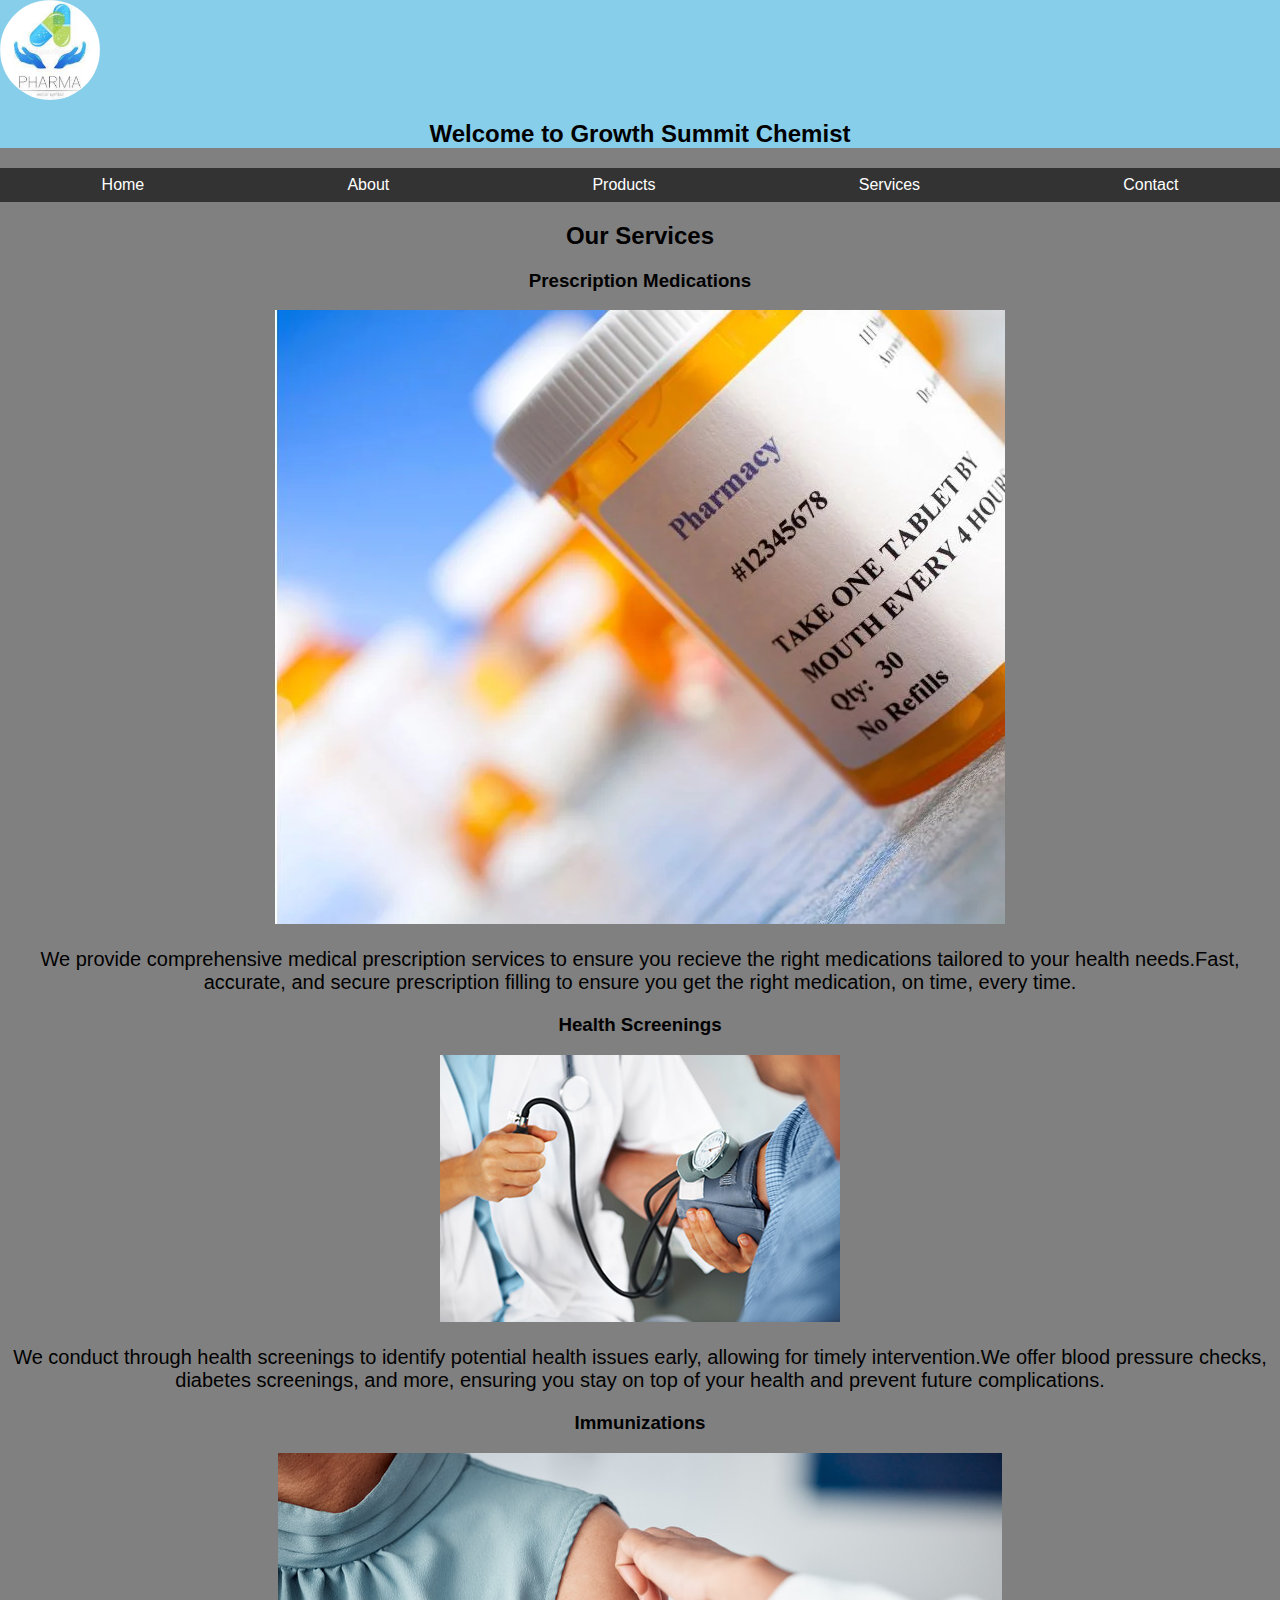
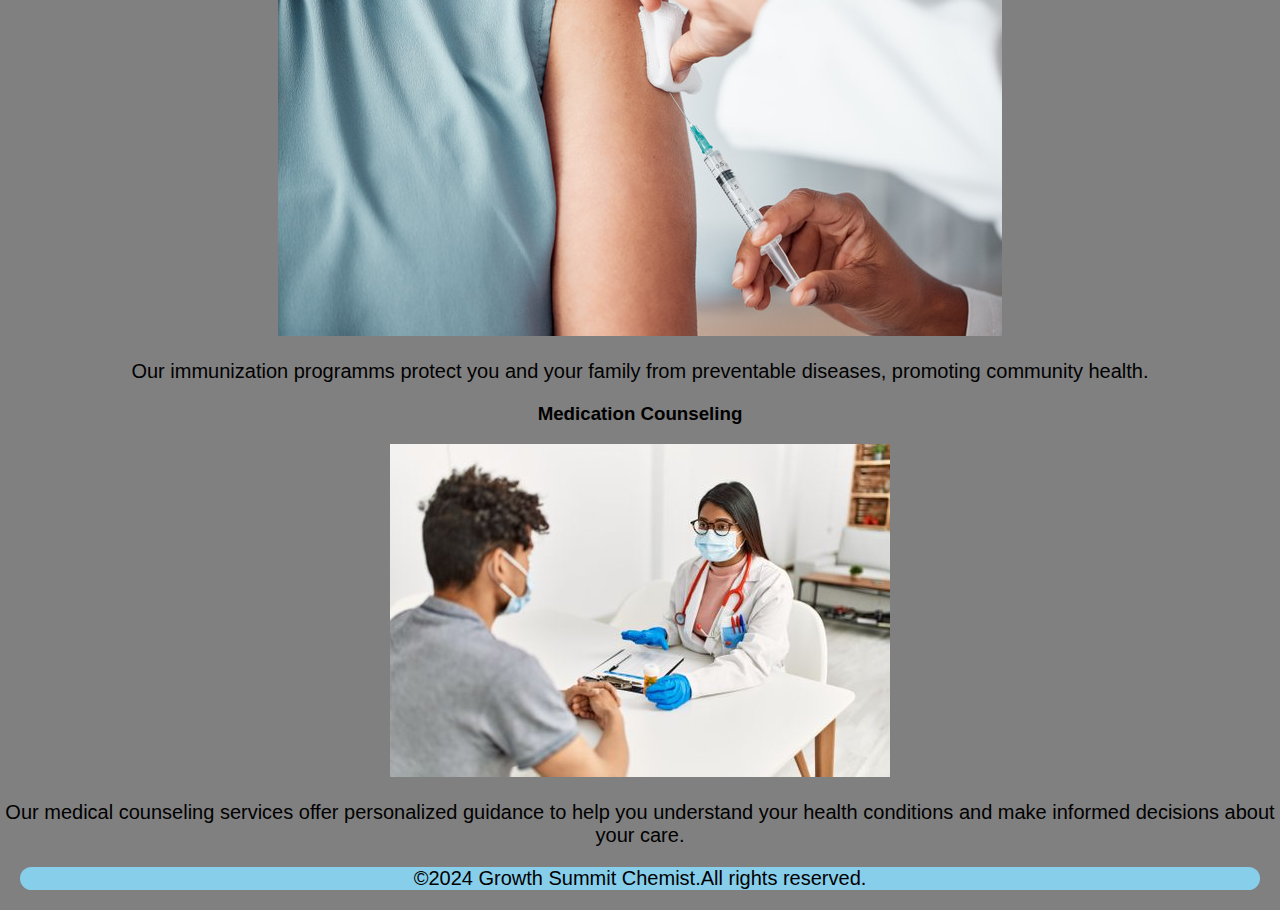
<file: services.html>
<!DOCTYPE html>
<html>
<head>
	<meta charset="utf-8">
	<meta name="viewport" content="width=device-width, initial-scale=1.0">
	<link rel="stylesheet" href="style.css">
	<title>index</title>
</head>
<style>
         body {
            font-family: Arial, sans-serif;
            margin: 0;
            padding: 0;
        }

        .navbar {
            display: flex;
            background-color: #333;
            padding: 0px;
            justify-content: space-around;
            align-items: center;
        }

        .navbar a {
            color: white;
            text-decoration: none;
            padding: 8px 12px;
        }

        /* Dropdown container */
        .dropdown {
            position: relative;
            display: inline-block;
        }

        /* Dropdown content */
        .dropdown-content {
            display: none;
            position: absolute;
            background-color: #4CAF50; /* Green background */
            min-width: 160px;
            box-shadow: 0px 8px 16px rgba(0, 0, 0, 0.2);
            z-index: 1;
            border-radius: 4px;
        }

        /* Dropdown link styling */
        .dropdown-content a {
            color: white;
            padding: 12px 16px;
            text-decoration: none;
            display: block;
        }

        /* Show the dropdown content on hover */
        .dropdown:hover .dropdown-content {
            display: block;
        }

        /* Sub-items styling */
        .dropdown-content a:hover {
            background-color: #3e8e41; /* Darker green for hover */
        }

        .navbar a:hover, .dropdown:hover .dropbtn {
            background-color: #555;
            color: white;
        }
        /* Carousel Styling */
        .carousel-container {
            position: relative;
            max-width: 100%;
            margin: 20px auto;
            overflow: hidden;
            border-radius: 8px;
            box-shadow: 0 4px 8px rgba(0, 0, 0, 0.2);
        }

        .carousel-slide {
            display: flex;
            width: 300%;
            transition: transform 0.5s ease-in-out;
        }

        .carousel-slide img {
            width: 100%;
            height: 400px;
            object-fit: cover;
        }

        /* Navigation Buttons */
        .carousel-btn {
            position: absolute;
            top: 50%;
            transform: translateY(-50%);
            background-color: rgba(0, 0, 0, 0.5);
            color: white;
            border: none;
            padding: 10px;
            cursor: pointer;
            font-size: 20px;
          
        }
        .logo {
            border-radius: 50px;
        }

        .prev {
            left: 10px;
        }

        .next {
            right: 10px;
        }</style>
<body>
    <header>
        <div class="logo">
            <img src="logo(1)(1).png" alt="logo" class="logo">
        </div>
        <h2>Welcome to Growth Summit Chemist</h2>
    </header>
     <div class="navbar">
        <a href="index.html">Home</a>
        <a href="about.html">About</a>

        <!-- Products Dropdown -->
        <div class="dropdown">
            <a href="products.html" class="dropbtn">Products</a>
            <div class="dropdown-content">
                <a href="single-product.html">Single Product</a>
            </div>
        </div>

        <!-- Services Dropdown -->
        <div class="dropdown">
            <a href="services.html" class="dropbtn">Services</a>
            <div class="dropdown-content">
                <a href="consultation.html">Consultation</a>
                <a href="immunization.html">Immunization</a>
                <a href="screening.html">Screening</a>
            </div>
        </div>

        <a href="contact.html">Contact</a>
    </div>
		</header>
		<!--Main section-->
		<main>
			<section id="services">
				<h2>Our Services</h2>
					<h3>Prescription Medications</h3>
					<img src="Prescription.webp"alt="Prescription ">
					<p>We provide comprehensive medical prescription services to ensure you recieve the right medications tailored to your health needs.Fast, accurate, and secure prescription filling to ensure you get the right medication, on time, every time.</p>
					<h3>Health Screenings</h3>
					<img src="Screening.jpg" alt="screening">
					<p>We conduct through health screenings to identify potential health issues early, allowing for timely intervention.We offer blood pressure checks, diabetes screenings, and more, ensuring you stay on top of your health and prevent future complications.</p>
					<h3>Immunizations</h3>
					<img src="Immunization.jpg" alt="Immunization">
					<p>Our immunization programms protect you and your family from preventable diseases, promoting community health.</p>
					<h3>Medication Counseling</h3>
					<img src="Therapy.jpg" alt="Therapy">
					<p>Our medical counseling services offer personalized guidance to help you understand your health conditions and make informed decisions about your care.</p>
			</section>
		</main>
		<!--Footer section-->
		<footer>
			<p>&copy;2024 Growth Summit Chemist.All rights reserved.</p>
		</footer>

	</body>
	</html>
</file>
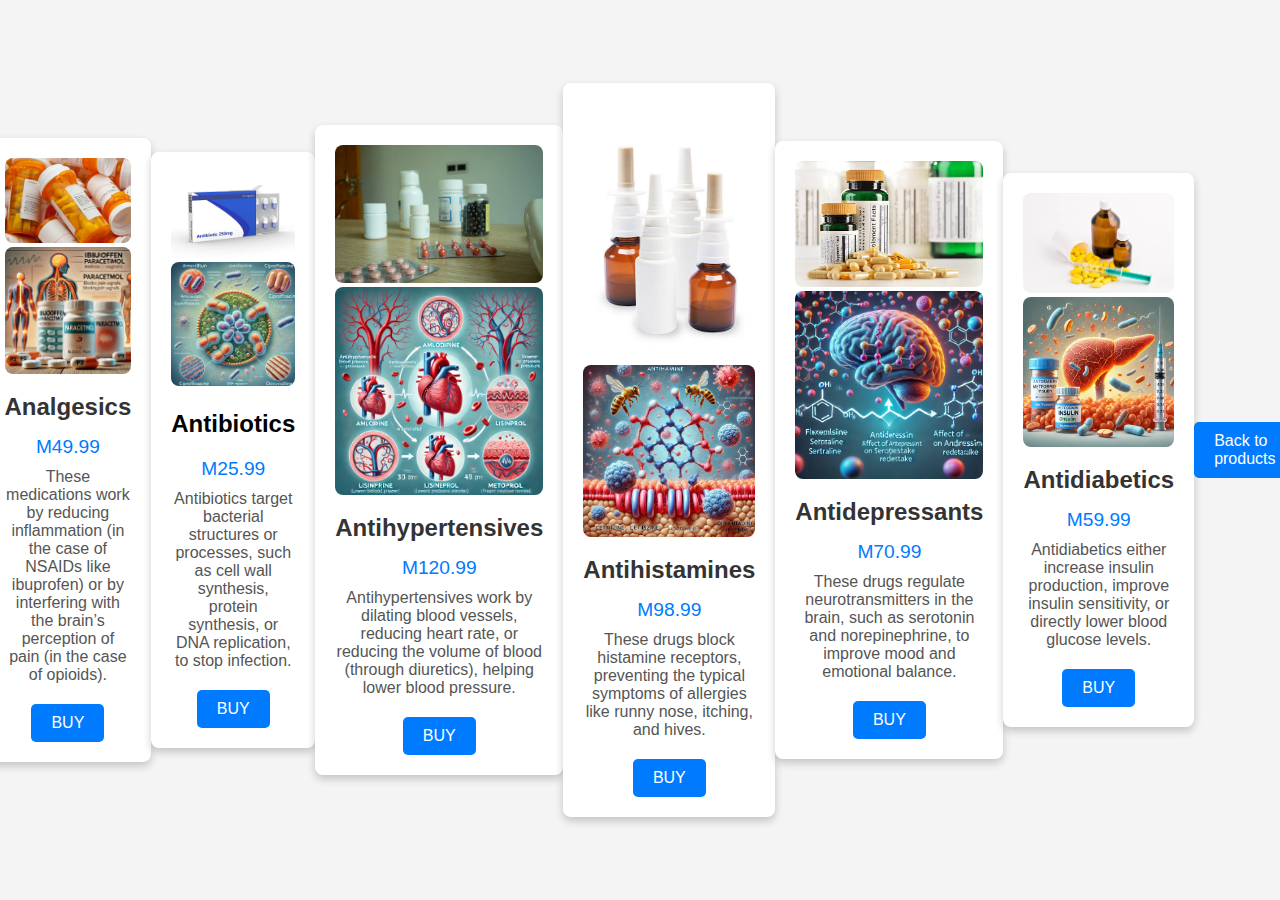
<file: single-product.html>
<!DOCTYPE html>
<html lang="en">
<head>
    <meta charset="UTF-8">
    <meta name="viewport" content="width=device-width, initial-scale=1.0">
    <title>Chemist Product Page</title>
    <style>
        body {
            font-family: Arial, sans-serif;
            margin: 0;
            padding: 0;
            display: flex;
            align-items: center;
            justify-content: center;
            height: 100vh;
            background-color: #f4f4f4;
        }
        .product-container {
            width: 100%;
            max-width: 600px;
            padding: 20px;
            background-color: #fff;
            box-shadow: 0 4px 8px rgba(0, 0, 0, 0.2);
            border-radius: 8px;
            text-align: center;
        }
        .product-image img {
            width: 100%;
            max-width: 300px;
            border-radius: 8px;
        }
        .product-name {
            font-size: 1.5em;
            margin: 15px 0;
            color: #333;
        }
        .product-price {
            font-size: 1.2em;
            color: #007bff;
            margin: 10px 0;
        }
        .product-description {
            font-size: 1em;
            color: #555;
            margin: 10px 0 20px;
        }
        .add-to-cart-btn {
            display: inline-block;
            padding: 10px 20px;
            font-size: 1em;
            color: #fff;
            background-color: #007bff;
            border: none;
            border-radius: 5px;
            cursor: pointer;
            text-decoration: none;
        }
        .add-to-cart-btn:hover {
            background-color: #0056b3;
        }
    </style>
</head>
<body>

    <div class="product-container">
        <div class="product-image">
            <img src="pro1.jpg" alt="Product Image">
            <img src="Anaglesis.webp" alt="Product">

        </div>
        <h2 class="product-name">Analgesics</h2>
        <p class="product-price">M49.99</p>
        <p class="product-description">These medications work by reducing inflammation (in the case of NSAIDs like ibuprofen) or by interfering with the brain’s perception of pain (in the case of opioids).</p>
        <a href="slip.html" class="add-to-cart-btn">BUY</a>
    </div>
    <div class="product-container">
        <div class=" product-image">
            <img src="pro2.jpg" alt="Product Image">
            <img src="Antibiotics.webp" alt="Product">
        </div>
        <h2 class="product-n">Antibiotics</h2>
        <p class="product-price">M25.99</p>
        <p class="product-description"> Antibiotics target bacterial structures or processes, such as cell wall synthesis, protein synthesis, or DNA replication, to stop infection.</p>
        <a href="slip.html" class="add-to-cart-btn">BUY</a>
    </div>
    
     <div class="product-container">
        <div class="product-image">
            <img src="pro3.jpg" alt="Product Image">
            <img src="Antihypertensives.webp" alt="Product">
        </div>
        <h2 class="product-name">Antihypertensives</h2>
        <p class="product-price">M120.99</p>
        <p class="product-description">Antihypertensives work by dilating blood vessels, reducing heart rate, or reducing the volume of blood (through diuretics), helping lower blood pressure.</p>
        <a href="slip.html" class="add-to-cart-btn">BUY</a>
    </div>

     <div class="product-container">
        <div class="product-image">
            <img src="pro4.jpg" alt="Product Image">
            <img src="Antihistamines.webp" alt="Product">
        </div>
        <h2 class="product-name"> Antihistamines</h2>
        <p class="product-price">M98.99</p>
        <p class="product-description"> These drugs block histamine receptors, preventing the typical symptoms of allergies like runny nose, itching, and hives.</p>
        <a href="slip.html" class="add-to-cart-btn">BUY</a>
    </div>

     <div class="product-container">
        <div class="product-image">
            <img src="pro5.jpg" alt="Product Image">
            <img src="Antideprassants.webp" alt="Product">
        </div>
        <h2 class="product-name">Antidepressants</h2>
        <p class="product-price">M70.99</p>
        <p class="product-description">These drugs regulate neurotransmitters in the brain, such as serotonin and norepinephrine, to improve mood and emotional balance.</p>
        <a href="slip.html" class="add-to-cart-btn">BUY</a>
    </div>

     <div class="product-container">
        <div class="product-image">
            <img src="pro6.jpg" alt="Product Image">
            <img src="Antidiabetics.webp" alt="Product">
        </div>
        <h2 class="product-name">Antidiabetics</h2>
        <p class="product-price">M59.99</p>
        <p class="product-description"> Antidiabetics either increase insulin production, improve insulin sensitivity, or directly lower blood glucose levels.</p>
        <a href="slip.html" class="add-to-cart-btn">BUY</a>
    </div>
     <a href="products.html" class="add-to-cart-btn">Back to products</a>


</body>
</html>
</file>
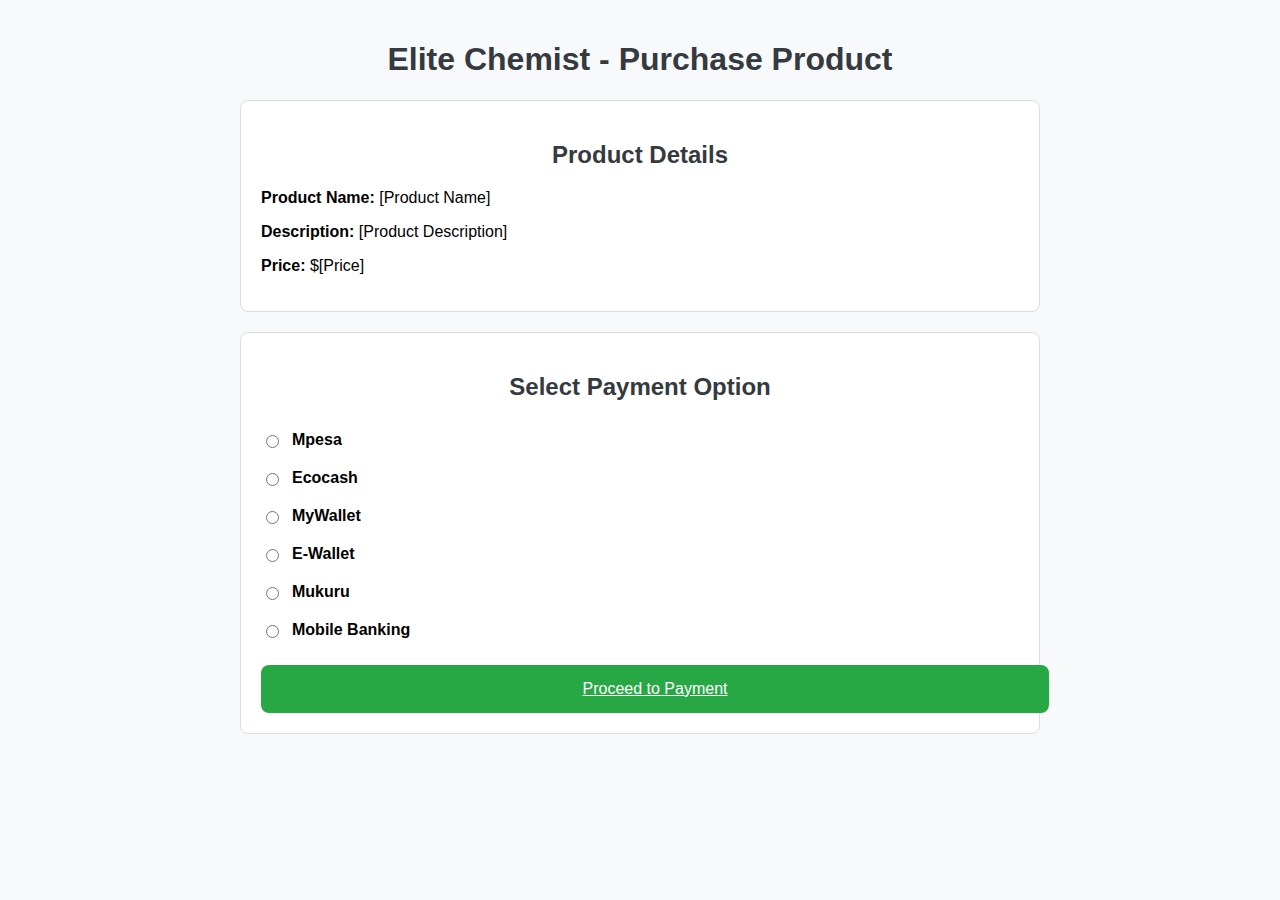
<file: slip.html>
<!DOCTYPE html>
<html lang="en">
<head>
    <meta charset="UTF-8">
    <meta name="viewport" content="width=device-width, initial-scale=1.0">
    <title>Purchase Product - Elite Chemist</title>
    <style>
        body {
            font-family: Arial, sans-serif;
            background-color: #f8f9fa;
            margin: 0;
            padding: 0;
        }
        .container {
            max-width: 800px;
            margin: 0 auto;
            padding: 20px;
        }
        h1, h2 {
            text-align: center;
            color: #343a40;
        }
        .product-details, .payment-options {
            background-color: #ffffff;
            border: 1px solid #ddd;
            padding: 20px;
            margin-bottom: 20px;
            border-radius: 8px;
        }
        .payment-options ul {
            list-style-type: none;
            padding: 0;
        }
        .payment-options ul li {
            padding: 10px 0;
            display: flex;
            align-items: center;
        }
        .payment-options label {
            margin-left: 10px;
            font-weight: bold;
        }
        .btn-submit {
            display: block;
            width: 100%;
            padding: 15px;
            background-color: #28a745;
            color: #fff;
            font-size: 16px;
            text-align: center;
            border: none;
            border-radius: 8px;
            cursor: pointer;
            transition: background-color 0.3s ease;
        }
        .btn-submit:hover {
            background-color: #218838;
        }
    </style>
</head>
<body>

<div class="container">
    <h1>Elite Chemist - Purchase Product</h1>

    <div class="product-details">
        <h2>Product Details</h2>
        <p><strong>Product Name:</strong> [Product Name]</p>
        <p><strong>Description:</strong> [Product Description]</p>
        <p><strong>Price:</strong> $[Price]</p>
    </div>

    <div class="payment-options">
        <h2>Select Payment Option</h2>
        <form action="[Payment_Processing_URL]" method="POST">
            <ul>
                <li>
                    <input type="radio" id="mpesa" name="payment_method" value="mpesa" required>
                    <label for="mpesa">Mpesa</label>
                </li>
                <li>
                    <input type="radio" id="ecocash" name="payment_method" value="ecocash">
                    <label for="ecocash">Ecocash</label>
                </li>
                <li>
                    <input type="radio" id="mywallet" name="payment_method" value="mywallet">
                    <label for="mywallet">MyWallet</label>
                </li>
                <li>
                    <input type="radio" id="ewallet" name="payment_method" value="ewallet">
                    <label for="ewallet">E-Wallet</label>
                </li>
                <li>
                    <input type="radio" id="mukuru" name="payment_method" value="mukuru">
                    <label for="mukuru">Mukuru</label>
                </li>
                <li>
                    <input type="radio" id="mobile_banking" name="payment_method" value="mobile_banking">
                    <label for="mobile_banking">Mobile Banking</label>
                </li>
            </ul>
            <a href="payment.html" class="btn-submit">Proceed to Payment</a>
        </form>
    </div>
</div>

</body>
</html>
</file>
<file: style.css>
{
	margin: 0;
	padding: 0;
}
body{
	text-align: center;
	font-family: Arial, sans-serif;
	background-color: grey;	

}
header{
	background-color: skyblue;	
	padding: 0px;
	margin: 0px;
}
footer{
	background-color: skyblue;
	border-radius: 20px;
	margin: 20pX;
}


nav ul li{
	text-align: center;
	list-style-type: none;
	padding: 0px;
	text-align: center;
	display: inline-flex ;
	margin: 0px;
	justify-content: space-between;
	background-color: #ccccff;

} 
nav ul li:hover{
	background-color: whitesmoke;
	border-radius: 10pxs;
}
.submit{
	background-color: #ccccff;
	padding: 15px;
	border-radius: 10px;
}
.submit:hover{
	background-color: whitesmoke;
}

.logo {
  display: block;
  padding: 0px; 
  height: 100px;
  width: 100px;
  align-content: left;
}
p{
	font-size: 20px;
}

form{
	text-align: center;
	 margin-left: 20px;
      padding: 20px;
      background-color: #f7f7f7;
      border-radius: 10px;
      width: 400px;
      justify-content: left;
}
</file>
